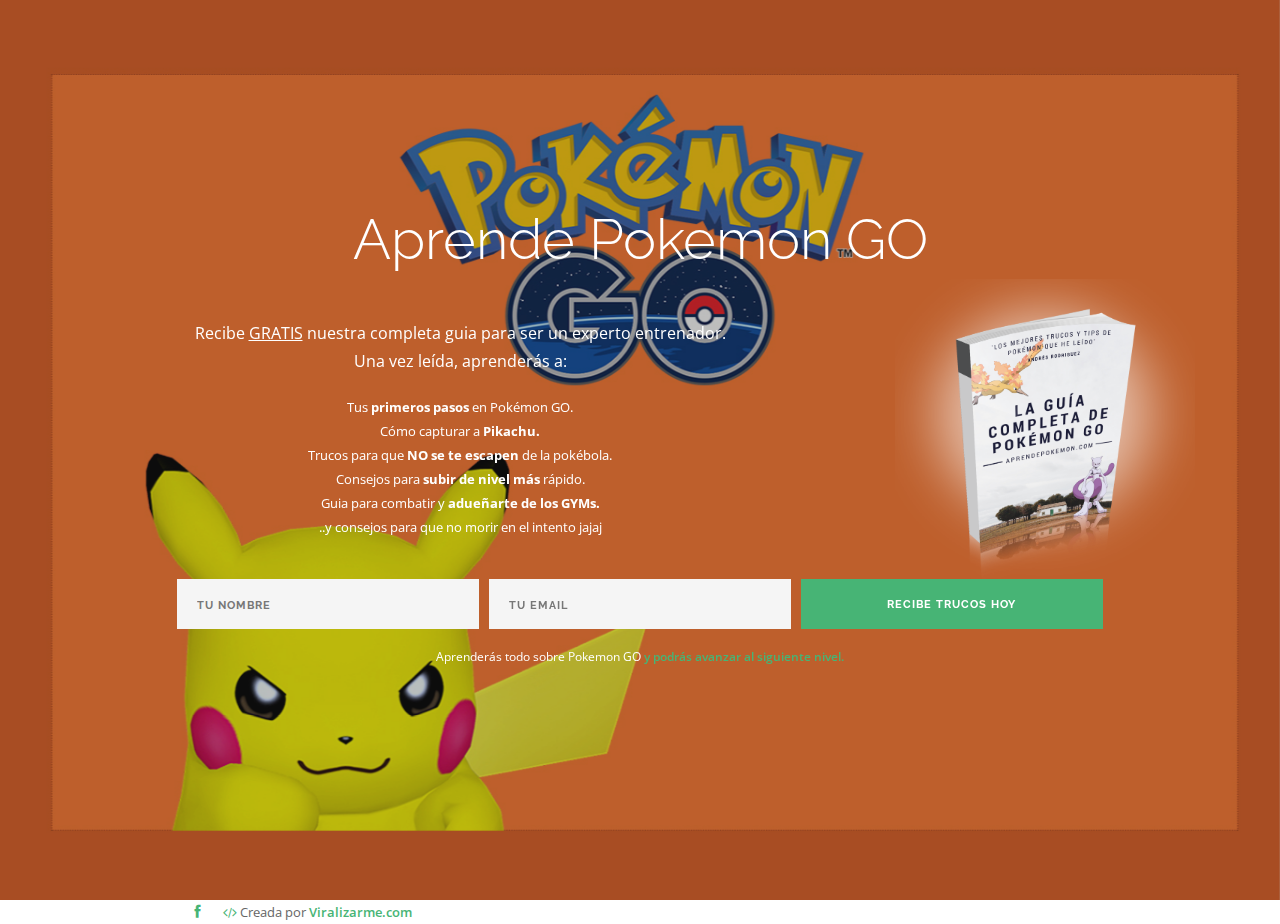
<file: index.html>
<!doctype html>
<html lang="en">
    <head>
        <meta charset="utf-8">
        <title>Aprende Pokemon GO</title>
        <meta name="viewport" content="width=device-width, initial-scale=1.0">
        <meta name="description" content="Recibe los mejores trucos y tips para convertirte en el líder de tu ciudad.">
        <link href="css/font-awesome.min.css" rel="stylesheet" type="text/css" media="all">
        <link href="css/themify-icons.css" rel="stylesheet" type="text/css" media="all" />
        <link href="css/bootstrap.css" rel="stylesheet" type="text/css" media="all" />
        <link href="css/theme.css" rel="stylesheet" type="text/css" media="all" />
        <link href="css/custom.css" rel="stylesheet" type="text/css" media="all" />
        <link href='http://fonts.googleapis.com/css?family=Lato:300,400%7CRaleway:100,400,300,500,600,700%7COpen+Sans:400,500,600' rel='stylesheet' type='text/css'>
           <!-- Autopilot -->
            <script type="text/javascript">(function(o){var b="https://api.autopilothq.com/anywhere/",t="c2649b7f678e4479b4dedc250ef39aeeb43782a997cf4905829a7671e10ebd16",a=window.AutopilotAnywhere={_runQueue:[],run:function(){this._runQueue.push(arguments);}},c=encodeURIComponent,s="SCRIPT",d=document,l=d.getElementsByTagName(s)[0],p="t="+c(d.title||"")+"&u="+c(d.location.href||"")+"&r="+c(d.referrer||""),j="text/javascript",z,y;if(!window.Autopilot) window.Autopilot=a;if(o.app) p="devmode=true&"+p;z=function(src,asy){var e=d.createElement(s);e.src=src;e.type=j;e.async=asy;l.parentNode.insertBefore(e,l);};if(!o.noaa){z(b+"aa/"+t+'?'+p,false)};y=function(){z(b+t+'?'+p,true);};if(window.attachEvent){window.attachEvent("onload",y);}else{window.addEventListener("load",y,false);}})({});</script>
        
           <!-- Google AAnalytic -->  
        <script>
  (function(i,s,o,g,r,a,m){i['GoogleAnalyticsObject']=r;i[r]=i[r]||function(){
  (i[r].q=i[r].q||[]).push(arguments)},i[r].l=1*new Date();a=s.createElement(o),
  m=s.getElementsByTagName(o)[0];a.async=1;a.src=g;m.parentNode.insertBefore(a,m)
  })(window,document,'script','https://www.google-analytics.com/analytics.js','ga');

  ga('create', 'UA-81895819-1', 'auto');
  ga('send', 'pageview');

</script>
        
        <!-- Optimizely --> 
        <script src="https://cdn.optimizely.com/js/6820110239.js"></script>

    </head>
    <body>
				
		
		<div class="main-container">
            
         
					
			
					
			<!-- Que onda este codigo con tantos espacios -->
					
			
					
			
					
			
					
			
					
			
					
			<section class="cover fullscreen overlay parallax">
		        <div class="background-image-holder">
		            <img alt="image" class="background-image" src="img/home13.jpg">
		        </div>
		        <div class="container v-align-transform">
		            <div class="row">
		                <div class="col-md-10 col-md-offset-1 col-sm-12 text-center">
                            <h1 class="mb8">Aprende Pokemon GO</h1>
                            <div class="container">
                                <div class="row">
                                    <div class="col-md-6 pt40">
                                        <p class="lead mb20">Recibe <u>GRATIS</u> nuestra completa guia para ser un experto entrenador. Una vez leída, aprenderás a:</p>
                                        <ul>
                                        <li>Tus <b>primeros pasos</b> en Pokémon GO.</li>
                                        <li>Cómo capturar a <b>Pikachu.</b></li>
                                        <li>Trucos para que <b>NO se te escapen</b> de la pokébola.</li>
                                        <li>Consejos para <b>subir de nivel más</b> rápido.</li>
                                        <li>Guia para combatir y <b>adueñarte de los GYMs.</b></li>
                                        <li>..y consejos para que no morir en el intento jajaj</li>
                                        </ul>
                                    </div>
		                          <div class="col-md-6"><img src="img/Free-Pokemon-Guide.png" alt="Guia Pokemon" height="300px" width="300px"></div>
                                </div>
                            </div>


		                    <form class="form-newsletter thirds">
		                        <input type="text" name="name" class="validate-required signup-name-field" placeholder="Tu Nombre">
		                        <input type="text" name="email" class="validate-required validate-email signup-email-field" placeholder="Tu Email">
		                        <button type="submit">Recibe trucos hoy</button>
		                        <p class="sub text-center">
		                            Aprenderás todo sobre Pokemon GO 
		                            <a href="#">y podrás avanzar al siguiente nivel.</a>
                                </p>
		                    </form>
		                </div>
		            </div>
		            
		        </div>
		        
		    </section>
						</div>
						<div class="col-sm-4 text-right text-center-xs">
							<ul class="list-inline social-list">
								<li><a href="https://www.facebook.com/aprendepokemon/"><i class="ti-facebook"></i></a></li>
								<li><a href="#"><i class="fa fa-code"></i></a>   Creada por <a href="#">Viralizarme.com</a></li>
							</ul>
        </div>
	<script src="js/jquery.min.js"></script>
        <script src="js/bootstrap.min.js"></script>
        <script src="js/parallax.js"></script>
        <script src="js/scripts.js"></script>
    <!-- Go to www.addthis.com/dashboard to customize your tools -->
<script type="text/javascript" src="//s7.addthis.com/js/300/addthis_widget.js#pubid=ra-56316fe5cf8d1e20"></script>
</body>
    
</html>
</file>
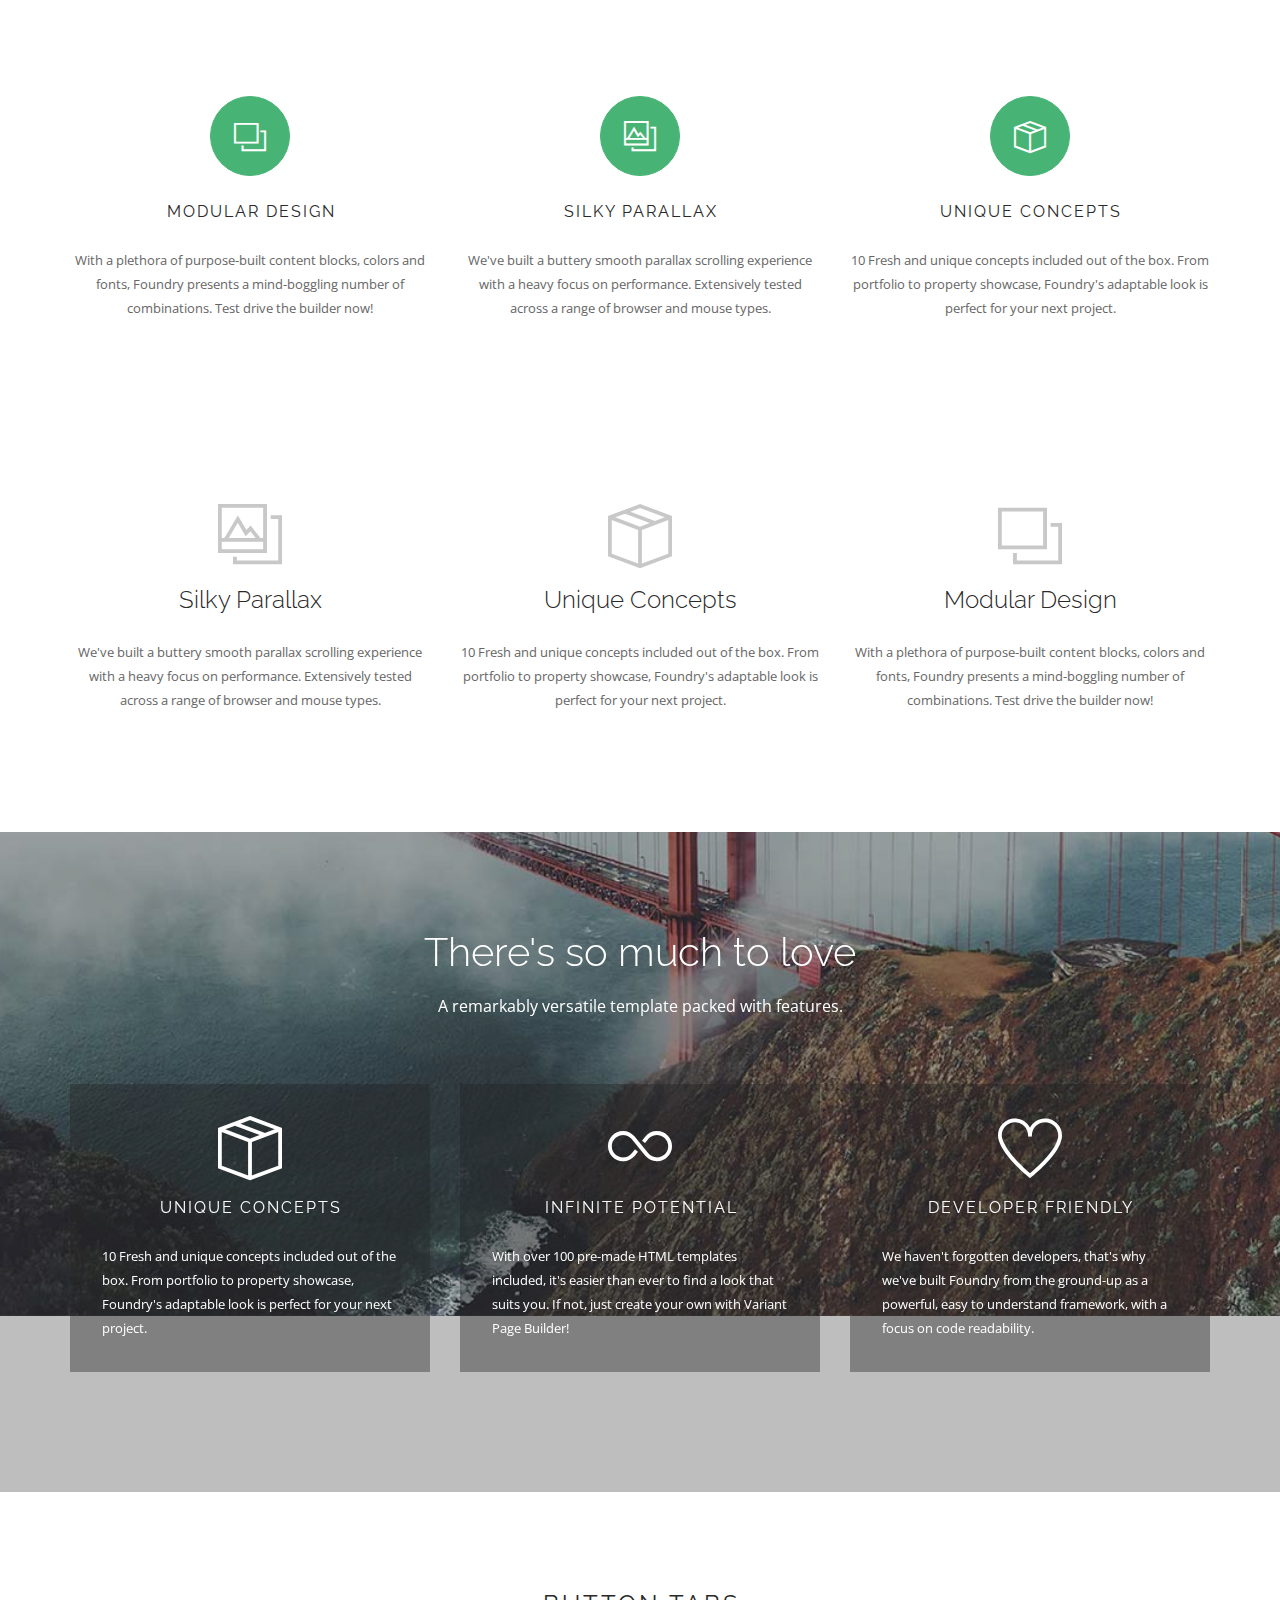
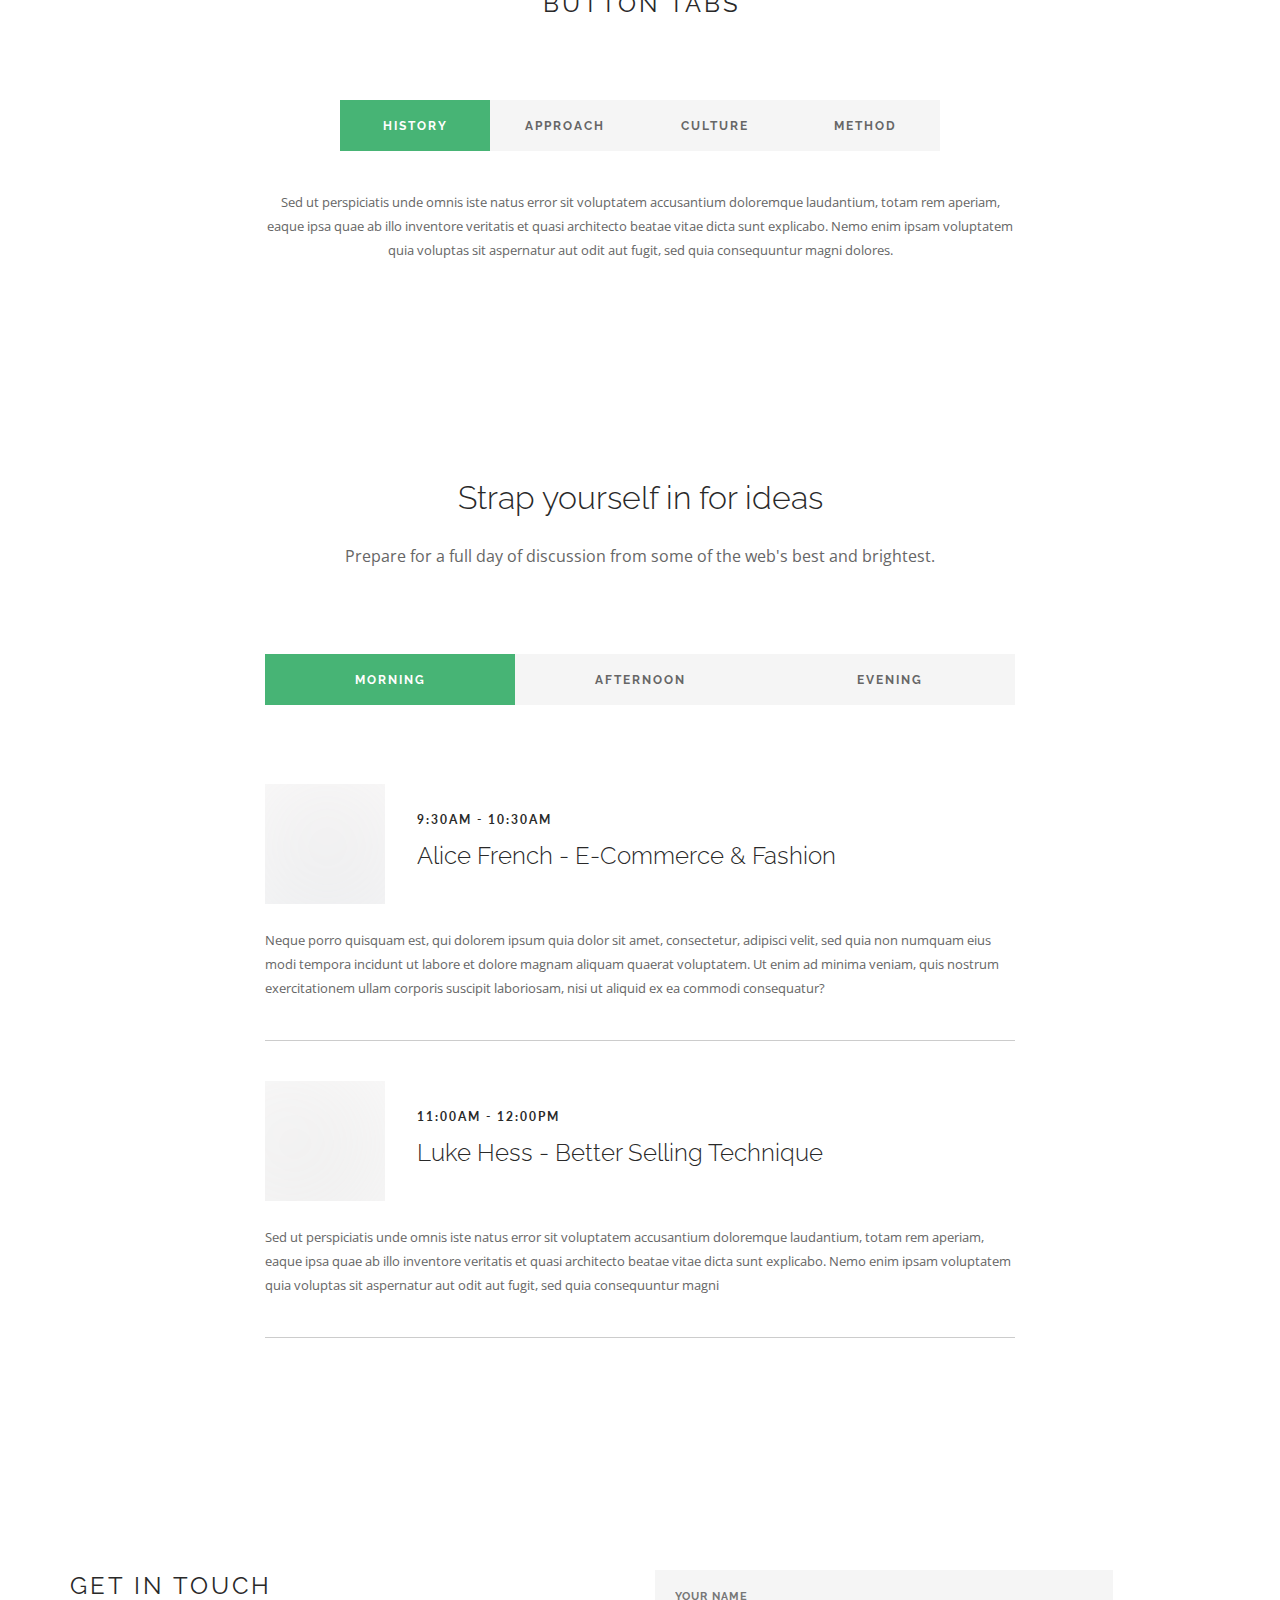
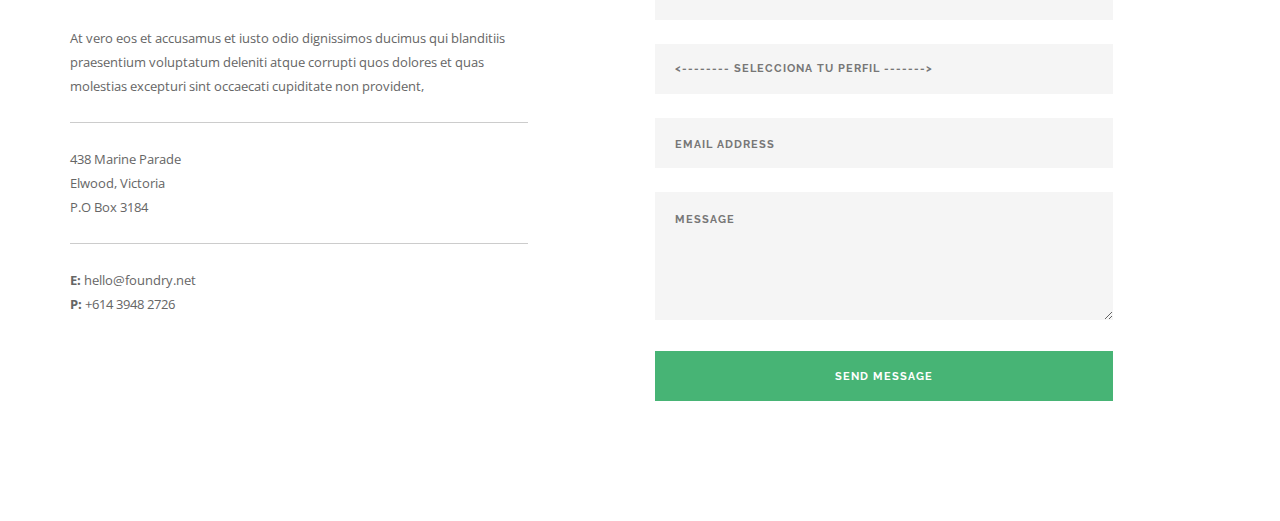
<file: page.html>
<!doctype html>
<html lang="en">
    <head>
        <meta charset="utf-8">
        <title>Variant HTML Builder by Medium Rare</title>
        <meta name="viewport" content="width=device-width, initial-scale=1.0">
        <link href="css/font-awesome.min.css" rel="stylesheet" type="text/css" media="all">
        <link href="css/themify-icons.css" rel="stylesheet" type="text/css" media="all" />
        <link href="css/bootstrap.css" rel="stylesheet" type="text/css" media="all" />
        <link href="css/theme.css" rel="stylesheet" type="text/css" media="all" />
        <link href="css/custom.css" rel="stylesheet" type="text/css" media="all" />
        <link href='http://fonts.googleapis.com/css?family=Lato:300,400%7CRaleway:100,400,300,500,600,700%7COpen+Sans:400,500,600' rel='stylesheet' type='text/css'>
    </head>
    <body>
				
		<div class="nav-container">
		</div>
		
		<div class="main-container">
		<section class="pb64 pb-xs-40">
		        <div class="container">
		            <div class="row">
		                <div class="col-sm-4">
		                    <div class="feature feature-2 filled text-center">
		                        <div class="text-center">
		                            <i class="ti-layers icon-sm"></i>
		                            <h5 class="uppercase">Modular Design</h5>
		                        </div>
		                        <p>
		                            With a plethora of purpose-built content blocks, colors and fonts, Foundry presents a mind-boggling number of combinations. Test drive the builder now!
		                        </p>
		                    </div>
		                    
		                </div>
		                <div class="col-sm-4">
		                    <div class="feature feature-2 filled text-center">
		                        <div class="text-center">
		                            <i class="ti-gallery icon-sm"></i>
		                            <h5 class="uppercase">Silky Parallax</h5>
		                        </div>
		                        <p>
		                            We've built a buttery smooth parallax scrolling experience with a heavy focus on performance. Extensively tested across a range of browser and mouse types.
		                        </p>
		                    </div>
		                    
		                </div>
		                <div class="col-sm-4">
		                    <div class="feature feature-2 filled text-center">
		                        <div class="text-center">
		                            <i class="ti-package icon-sm"></i>
		                            <h5 class="uppercase">Unique Concepts</h5>
		                        </div>
		                        <p>
		                            10 Fresh and unique concepts included out of the box. From portfolio to property showcase, Foundry's adaptable look is perfect for your next project.
		                        </p>
		                    </div>
		                    
		                </div>
		            </div>
		            
		        </div>
		        
		    </section><section>
		        <div class="container">
		            <div class="row">
		                <div class="col-sm-4 text-center">
		                    <div class="feature">
		                        <i class="ti-gallery icon fade-3-4 inline-block mb16"></i>
		                        <h4>Silky Parallax</h4>
		                        <p>
		                            We've built a buttery smooth parallax scrolling experience with a heavy focus on performance. Extensively tested across a range of browser and mouse types.
		                        </p>
		                    </div>
		                </div>
		                <div class="col-sm-4 text-center">
		                    <div class="feature">
		                        <i class="ti-package icon fade-3-4 inline-block mb16"></i>
		                        <h4>Unique Concepts</h4>
		                        <p>
		                            10 Fresh and unique concepts included out of the box. From portfolio to property showcase, Foundry's adaptable look is perfect for your next project.
		                        </p>
		                    </div>
		                </div>
		                <div class="col-sm-4 text-center">
		                    <div class="feature">
		                        <i class="ti-layers icon fade-3-4 inline-block mb16"></i>
		                        <h4>Modular Design</h4>
		                        <p>
		                            With a plethora of purpose-built content blocks, colors and fonts, Foundry presents a mind-boggling number of combinations. Test drive the builder now!
		                        </p>
		                    </div>
		                </div>
		            </div>
		            
		        </div>
		        
		    </section><section class="image-bg overlay parallax">
		        <div class="background-image-holder">
		            <img alt="Background" class="background-image" src="img/cover1.jpg">
		        </div>
		        <div class="container">
		            <div class="row">
		                <div class="col-sm-12 text-center">
		                    <h2 class="mb16">There's so much to love</h2>
		                    <p class="lead mb64">
		                        A remarkably versatile template packed with features.
		                    </p>
		                </div>
		            </div>
		            
		            <div class="row">
		                <div class="col-sm-4">
		                    <div class="feature feature-1 boxed">
		                        <div class="text-center">
		                            <i class="ti-package icon"></i>
		                            <h5 class="uppercase">Unique Concepts</h5>
		                        </div>
		                        <p>
		                            10 Fresh and unique concepts included out of the box. From portfolio to property showcase, Foundry's adaptable look is perfect for your next project.
		                        </p>
		                    </div>
		                    
		                </div>
		                <div class="col-sm-4">
		                    <div class="feature feature-1 boxed">
		                        <div class="text-center">
		                            <i class="ti-infinite icon"></i>
		                            <h5 class="uppercase">Infinite Potential</h5>
		                        </div>
		                        <p>
		                            With over 100 pre-made HTML templates included, it's easier than ever to find a look that suits you. If not, just create your own with Variant Page Builder!
		                        </p>
		                    </div>
		                    
		                </div>
		                <div class="col-sm-4">
		                    <div class="feature feature-1 boxed">
		                        <div class="text-center">
		                            <i class="ti-heart icon"></i>
		                            <h5 class="uppercase">Developer Friendly</h5>
		                        </div>
		                        <p>
		                            We haven't forgotten developers, that's why we've built Foundry from the ground-up as a powerful, easy to understand framework, with a focus on code readability.
		                        </p>
		                    </div>
		                    
		                </div>
		            </div>
		            
		        </div>
		        
		    </section><section>
		        <div class="container">
		            <div class="row">
		                <div class="col-md-8 col-md-offset-2 col-sm-12 text-center">
		                    <h4 class="uppercase mb80">Button Tabs</h4>
		                    <div class="tabbed-content button-tabs">
		                        <ul class="tabs">
		                            <li class="active">
		                                <div class="tab-title">
		                                    <span>History</span>
		                                </div>
		                                <div class="tab-content">
		                                    <p>
		                                        Sed ut perspiciatis unde omnis iste natus error sit voluptatem accusantium doloremque laudantium, totam rem aperiam, eaque ipsa quae ab illo inventore veritatis et quasi architecto beatae vitae dicta sunt explicabo. Nemo enim ipsam voluptatem quia voluptas sit aspernatur aut odit aut fugit, sed quia consequuntur magni dolores.
		                                    </p>
		                                </div>
		                            </li>
		                            <li>
		                                <div class="tab-title">
		                                    <span>Approach</span>
		                                </div>
		                                <div class="tab-content">
		                                    <p>
		                                        Neque porro quisquam est, qui dolorem ipsum quia dolor sit amet, consectetur, adipisci velit, sed quia non numquam eius modi tempora incidunt ut labore et dolore magnam aliquam quaerat voluptatem. Ut enim ad minima veniam, quis nostrum exercitationem ullam corporis suscipit laboriosam, nisi ut aliquid ex ea commodi consequatur?
		                                    </p>
		                                </div>
		                            </li>
		                            <li>
		                                <div class="tab-title">
		                                    <span>Culture</span>
		                                </div>
		                                <div class="tab-content">
		                                    <p>
		                                        At vero eos et accusamus et iusto odio dignissimos ducimus qui blanditiis praesentium voluptatum deleniti atque corrupti quos dolores et quas molestias excepturi sint occaecati cupiditate non provident, similique sunt in culpa qui officia deserunt mollitia animi, id est laborum et dolorum fuga. Et harum quidem rerum facilis est.
		                                    </p>
		                                </div>
		                            </li>
		                            <li>
		                                <div class="tab-title">
		                                    <span>Method</span>
		                                </div>
		                                <div class="tab-content">
		                                    <p>
		                                        Nam libero tempore, cum soluta nobis est eligendi optio cumque nihil impedit quo minus id quod maxime placeat facere possimus, omnis voluptas assumenda est, omnis dolor repellendus. Temporibus autem quibusdam et aut officiis debitis aut rerum necessitatibus saepe eveniet ut et voluptates repudiandae sint et molestiae non recusandae.
		                                    </p>
		                                </div>
		                            </li>
		                        </ul>
		                    </div>
		                    
		                </div>
		            </div>
		            
		        </div>
		        
		    </section><section>
		    <div class="container">
		        <div class="row mb64 mb-xs-24">
		            <div class="col-sm-12 text-center">
		                <h3>Strap yourself in for ideas</h3>
		                <p class="lead">
		                    Prepare for a full day of discussion from some of the web's best and brightest.
		                </p>
		            </div>
		        </div>
		        
		        <div class="row">
		            <div class="col-md-8 col-md-offset-2">
		                <div class="tabbed-content button-tabs">
		                    <ul class="tabs thirds mb64 mb-xs-24">
		                        <li class="active">
		                            <div class="tab-title">
		                                <span>Morning</span>
		                            </div>
		                            <div class="tab-content text-left">
		                                <div>
		                                    <div class="overflow-hidden">
		                                        <img alt="Pic" class="mb24 pull-left" src="img/avatar1.png">
		                                        <div class="pull-left p32 p0-xs pt24">
		                                            <h6 class="uppercase mb8 number">9:30am - 10:30am</h6>
		                                            <h4>Alice French - E-Commerce &amp; Fashion</h4>
		                                        </div>
		                                    </div>
		                                    <p>
		                                        Neque porro quisquam est, qui dolorem ipsum quia dolor sit amet, consectetur, adipisci velit, sed quia non numquam eius modi tempora incidunt ut labore et dolore magnam aliquam quaerat voluptatem. Ut enim ad minima veniam, quis nostrum exercitationem ullam corporis suscipit laboriosam, nisi ut aliquid ex ea commodi consequatur?
		                                    </p>
		                                    <hr class="mt40 mb40 mt-xs-0 mb-xs-24">
		                                </div>
		                                <div>
		                                    <div class="overflow-hidden">
		                                        <img alt="Pic" class="mb24 pull-left" src="img/avatar2.png">
		                                        <div class="pull-left p32 p0-xs pt24">
		                                            <h6 class="uppercase mb8 number">11:00am - 12:00pm</h6>
		                                            <h4>Luke Hess - Better Selling Technique</h4>
		                                        </div>
		                                    </div>
		                                    <p>
		                                        Sed ut perspiciatis unde omnis iste natus error sit voluptatem accusantium doloremque laudantium, totam rem aperiam, eaque ipsa quae ab illo inventore veritatis et quasi architecto beatae vitae dicta sunt explicabo. Nemo enim ipsam voluptatem quia voluptas sit aspernatur aut odit aut fugit, sed quia consequuntur magni
		                                    </p>
		                                    <hr class="mt40 mb40 mt-xs-0 mb-xs-24">
		                                </div>
		                            </div>
		                        </li>
		                        <li>
		                            <div class="tab-title">
		                                <span>Afternoon</span>
		                            </div>
		                            <div class="tab-content text-left">
		                                <div>
		                                    <div class="overflow-hidden">
		                                        <img alt="Pic" class="mb24 pull-left" src="img/avatar3.png">
		                                        <div class="pull-left p32 p0-xs pt24">
		                                            <h6 class="uppercase mb8 number">1:30pm - 02:30pm</h6>
		                                            <h4>Porter Ricks - Abstract Angulr</h4>
		                                        </div>
		                                    </div>
		                                    <p>
		                                        At vero eos et accusamus et iusto odio dignissimos ducimus qui blanditiis praesentium voluptatum deleniti atque corrupti quos dolores et quas molestias excepturi sint occaecati cupiditate non provident, similique sunt in culpa qui officia deserunt mollitia animi, id est laborum et dolorum fuga. Et harum quidem rerum facilis est et expedita distinctio. Nam libero tempore, cum soluta nobis est eligendi optio cumque nihil impedit quo minus id quod maxime placeat facere possimus, omnis voluptas assumenda.
		                                    </p>
		                                    <hr class="mt40 mb40 mt-xs-0 mb-xs-24">
		                                </div>
		                                <div>
		                                    <div class="overflow-hidden">
		                                        <img alt="Pic" class="mb24 pull-left" src="img/avatar4.png">
		                                        <div class="pull-left p32 p0-xs pt24">
		                                            <h6 class="uppercase mb8 number">3:00pm - 4:00pm</h6>
		                                            <h4>Jesse Tare - Producing Spacious Beats</h4>
		                                        </div>
		                                    </div>
		                                    <p>
		                                        Neque porro quisquam est, qui dolorem ipsum quia dolor sit amet, consectetur, adipisci velit, sed quia non numquam eius modi tempora incidunt ut labore et dolore magnam aliquam quaerat voluptatem. Ut enim ad minima veniam, quis nostrum exercitationem ullam corporis suscipit laboriosam, nisi ut aliquid ex ea commodi consequatur?
		                                    </p>
		                                    <hr class="mt40 mb40 mt-xs-0 mb-xs-24">
		                                </div>
		                            </div>
		                        </li>
		                        <li>
		                            <div class="tab-title">
		                                <span>Evening</span>
		                            </div>
		                            <div class="tab-content text-left">
		                                <div>
		                                    <div class="overflow-hidden">
		                                        <img alt="Pic" class="mb24 pull-left" src="img/avatar5.png">
		                                        <div class="pull-left p32 p0-xs pt24">
		                                            <h6 class="uppercase mb8 number">5:30pm - 06:30pm</h6>
		                                            <h4>Kane Thompson - Blasting Pesky Bugs</h4>
		                                        </div>
		                                    </div>
		                                    <p>
		                                        Sed ut perspiciatis unde omnis iste natus error sit voluptatem accusantium doloremque laudantium, totam rem aperiam, eaque ipsa quae ab illo inventore veritatis et quasi architecto beatae vitae dicta sunt explicabo. Nemo enim ipsam voluptatem quia voluptas sit aspernatur aut odit aut fugit, sed quia consequuntur magni
		                                    </p>
		                                    <hr class="mt40 mb40 mt-xs-0 mb-xs-24">
		                                </div>
		                                <div>
		                                    <div class="overflow-hidden">
		                                        <img alt="Pic" class="mb24 pull-left" src="img/avatar6.png">
		                                        <div class="pull-left p32 p0-xs pt24">
		                                            <h6 class="uppercase mb8 number">7:00pm - 08:00pm</h6>
		                                            <h4>Grace Adler - Tolerating Canned Laughter</h4>
		                                        </div>
		                                    </div>
		                                    <p>
		                                        At vero eos et accusamus et iusto odio dignissimos ducimus qui blanditiis praesentium voluptatum deleniti atque corrupti quos dolores et quas molestias excepturi sint occaecati cupiditate non provident, similique sunt in culpa qui officia deserunt mollitia animi, id est laborum et dolorum fuga. Et harum quidem rerum facilis est et expedita distinctio. Nam libero tempore, cum soluta nobis est eligendi optio cumque nihil impedit quo minus id quod maxime placeat facere possimus, omnis voluptas assumenda.
		                                    </p>
		                                    <hr class="mt40 mb40 mt-xs-0 mb-xs-24">
		                                </div>
		                            </div>
		                        </li>
		                    </ul>
		                </div>
		                
		            </div>
		        </div>
		        
		    </div>
		    
		</section><section>
		        <div class="container">
		            <div class="row">
		                <div class="col-sm-6 col-md-5">
		                    <h4 class="uppercase">Get In Touch</h4>
		                    <p>
		                        At vero eos et accusamus et iusto odio dignissimos ducimus qui blanditiis praesentium voluptatum deleniti atque corrupti quos dolores et quas molestias excepturi sint occaecati cupiditate non provident,
		                    </p>
		                    <hr>
		                    <p>
		                        438 Marine Parade
		                        <br> Elwood, Victoria
		                        <br> P.O Box 3184
		                    </p>
		                    <hr>
		                    <p>
		                        <strong>E:</strong> hello@foundry.net
		                        <br>
		                        <strong>P:</strong> +614 3948 2726
		                        <br>
		                    </p>
		                </div>
		                <div class="col-sm-6 col-md-5 col-md-offset-1">
		                    <form class="form-email" data-success="Thanks for your submission, we will be in touch shortly." data-error="Please fill all fields correctly.">
		                        <input type="text" class="validate-required" name="name" placeholder="Your Name">
                                <select name="Perfil">
                                     <option value="volvo"><-------- Selecciona tu Perfil <i class="fa fa-star"></i>-------></option>
    <option value="saab">Marketero</option>
    <option value="fiat">Fiat</option>
    <option value="audi">Audi</option>
                                </select>
		                        <input type="text" class="validate-required validate-email" name="email" placeholder="Email Address">
		                        <textarea class="validate-required" name="message" rows="4" placeholder="Message"></textarea>
		                        <button type="submit">Send Message</button>
		                    </form>
		                </div>
		            </div>
		            
		        </div>
		        
		    </section></div>
		
				
	<script src="js/jquery.min.js"></script>
        <script src="js/bootstrap.min.js"></script>
        <script src="js/parallax.js"></script>
        <script src="js/scripts.js"></script>
    </body>
</html>
</file>
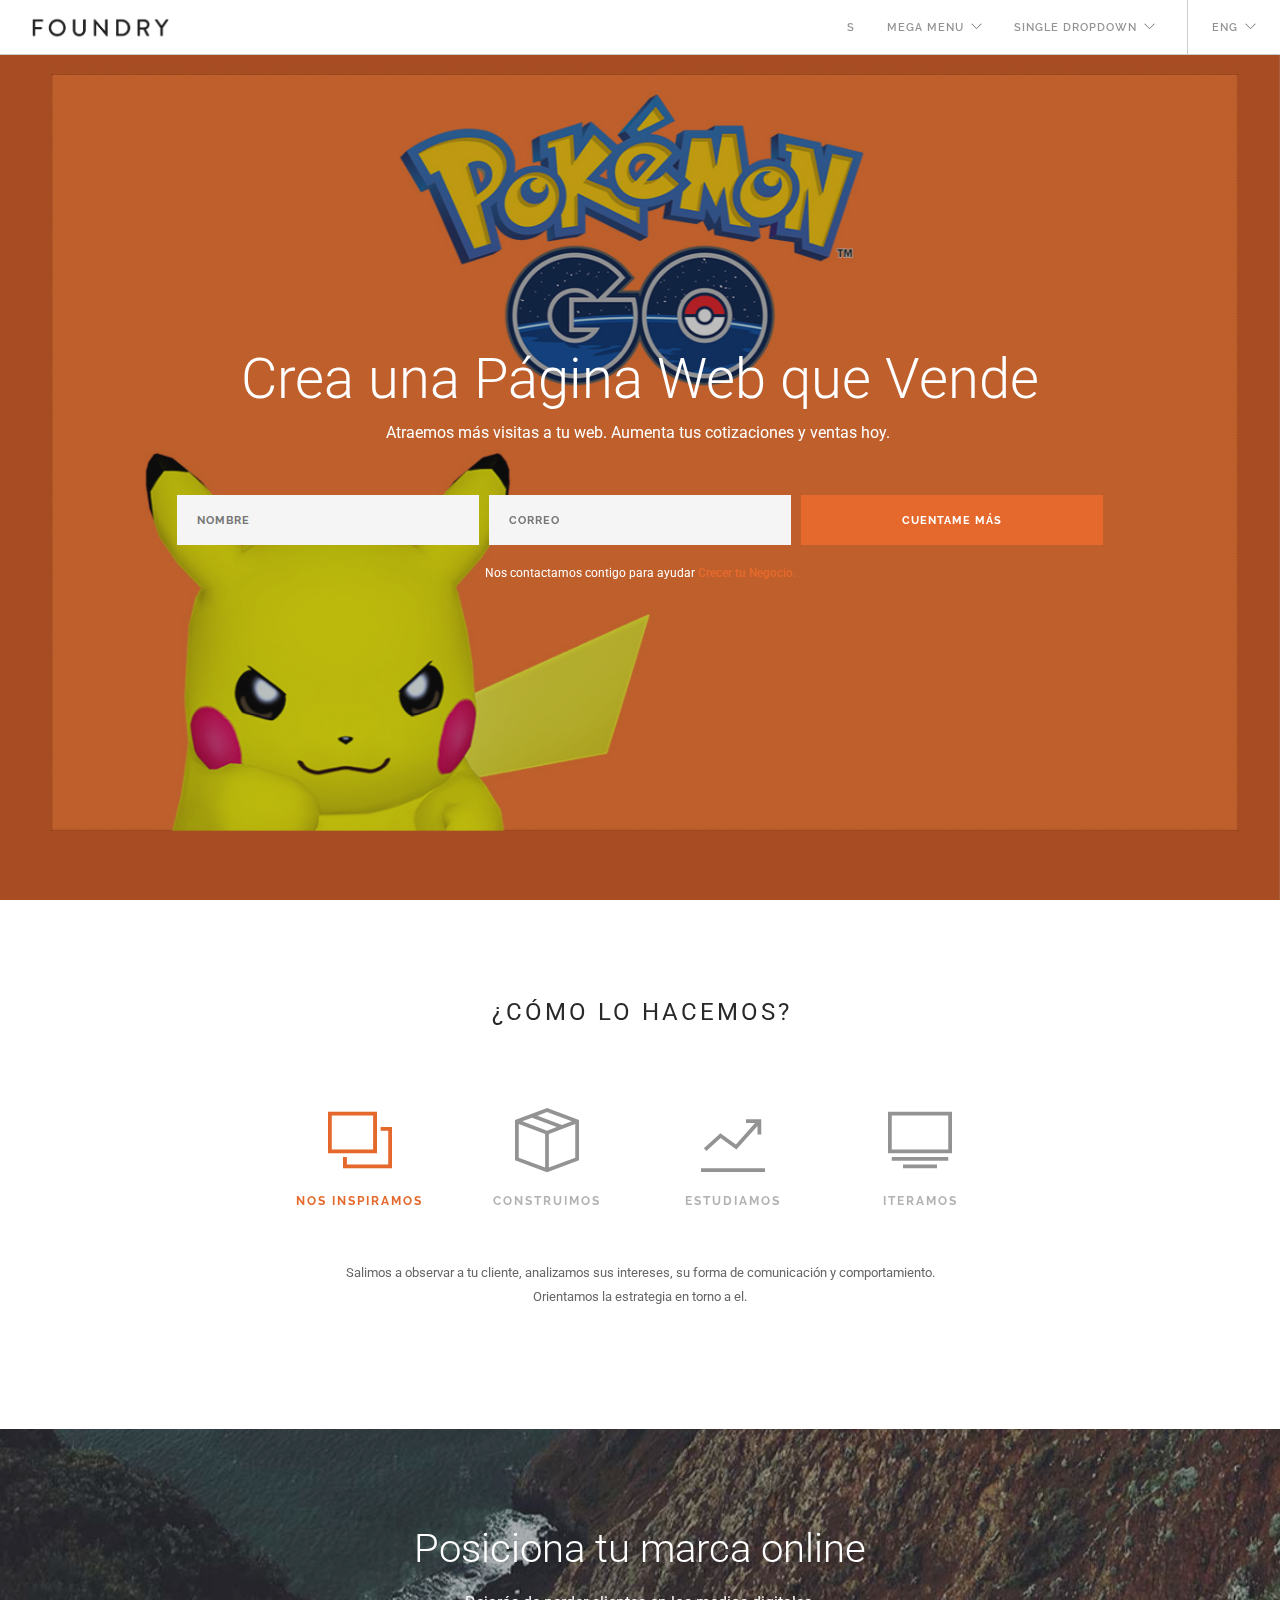
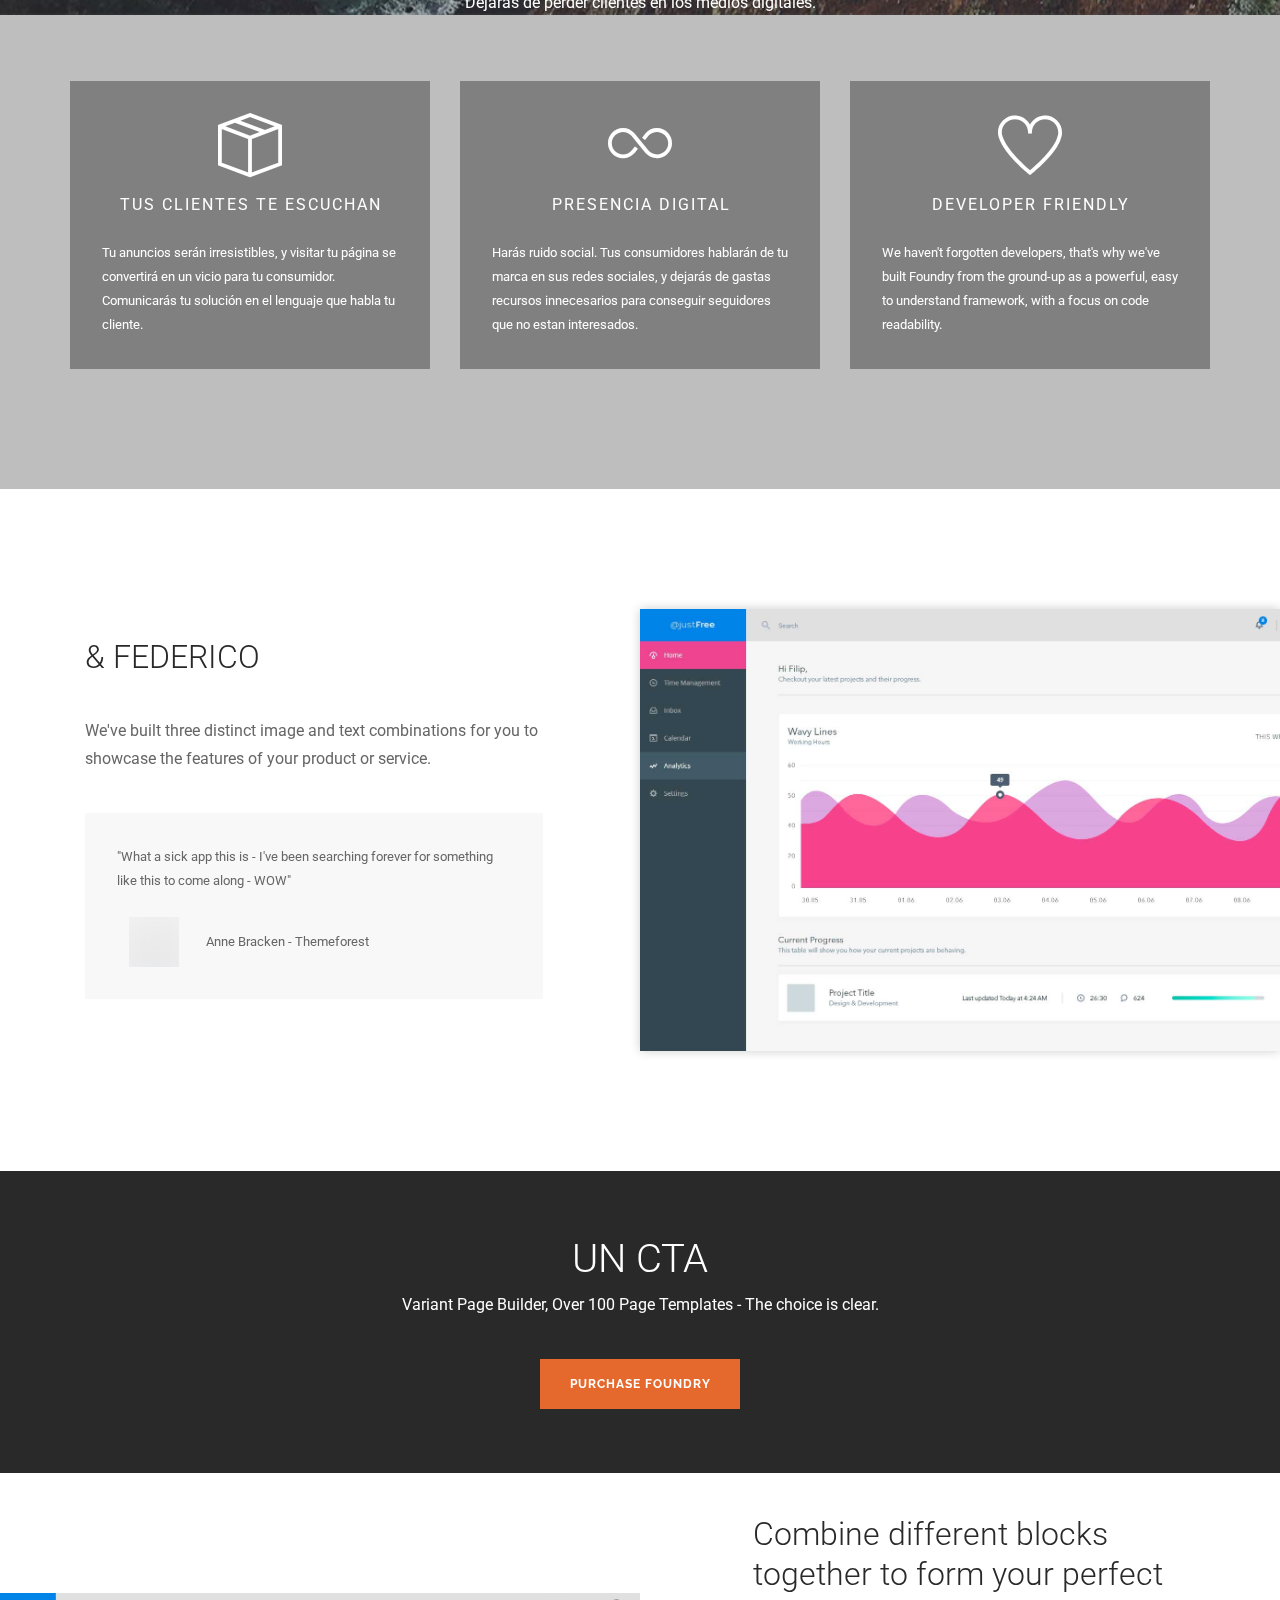
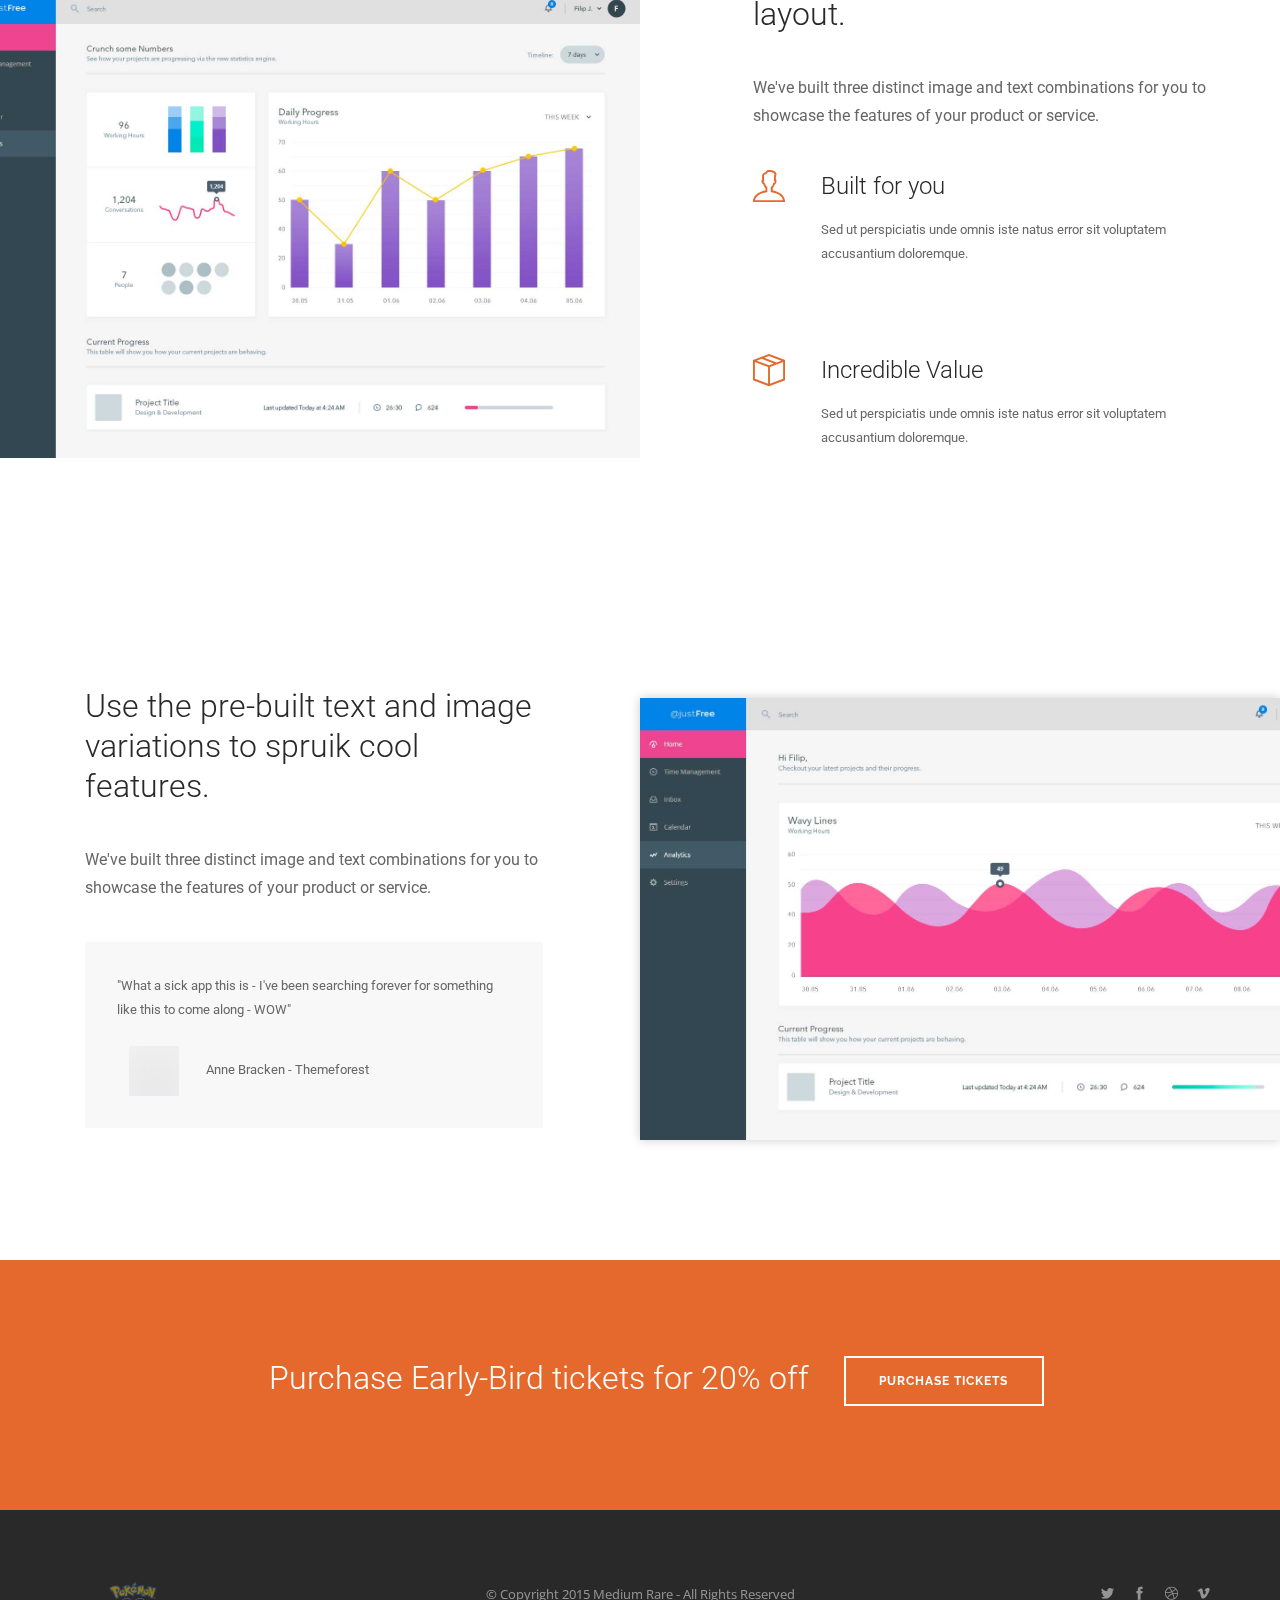
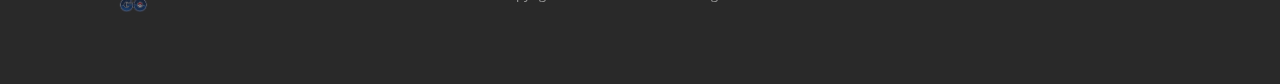
<file: sales-page.html>
<!doctype html>
<html lang="en">
    <head>
        <meta charset="utf-8">
        <title>Edit title tag</title>
        <meta name="viewport" content="width=device-width, initial-scale=1.0">
        <link href="css/font-awesome.min.css" rel="stylesheet" type="text/css" media="all">
        <link href="css/themify-icons.css" rel="stylesheet" type="text/css" media="all" />
        <link href="css/bootstrap.css" rel="stylesheet" type="text/css" media="all" />
        <link href="css/theme-orange.css" rel="stylesheet" type="text/css" media="all" />
        <link href="css/custom.css" rel="stylesheet" type="text/css" media="all" />
        <link href='http://fonts.googleapis.com/css?family=Lato:300,400%7CRaleway:100,400,300,500,600,700%7COpen+Sans:400,500,600' rel='stylesheet' type='text/css'>
        <link href="http://fonts.googleapis.com/css?family=Roboto:100,300,400,600,700" rel="stylesheet" type="text/css">
        <link href="css/font-roboto.css" rel="stylesheet" type="text/css">
    </head>

    <body>
				
		<div class="nav-container">
		    
		    
		
		    
		    <nav>
		        <div class="nav-bar">
		            <div class="module left">
		                <a href="index.html">
		                    <img class="logo logo-light" alt="Foundry" src="img/logo-light.png">
		                    <img class="logo logo-dark" alt="Foundry" src="img/logo-dark.png">
		                </a>
		            </div>
		            <div class="module widget-handle mobile-toggle right visible-sm visible-xs">
		                <i class="ti-menu"></i>
		            </div>
		            <div class="module-group right">
		                <div class="module left">
		                    <ul class="menu">
		                        <li>
		                            <a href="#">S</a>
		                        </li>
		                        <li class="has-dropdown">
		                            <a href="#">
		                                Mega Menu
		                            </a>
		                            <ul class="mega-menu">
		                                <li>
		                                    <ul>
		                                        <li>
		                                            <span class="title">Column 1</span>
		                                        </li>
		                                        <li>
		                                            <a href="#">Single</a>
		                                        </li>
		                                    </ul>
		                                </li>
		                                <li>
		                                    <ul>
		                                        <li>
		                                            <span class="title">Column 2</span>
		                                        </li>
		                                        <li>
		                                            <a href="#">Single</a>
		                                        </li>
		                                    </ul>
		                                </li>
		                            </ul>
		                        </li>
		                        <li class="has-dropdown">
		                            <a href="#">
		                                Single Dropdown
		                            </a>
		                            <ul>
		                                <li class="has-dropdown">
		                                    <a href="#">
		                                        Second Level
		                                    </a>
		                                    <ul>
		                                        <li>
		                                            <a href="#">
		                                                Single
		                                            </a>
		                                        </li>
		                                    </ul>
		                                </li>
		                            </ul>
		                        </li>
		                    </ul>
		                </div>
		                
		                <div class="module widget-handle language left">
		                    <ul class="menu">
		                        <li class="has-dropdown">
		                            <a href="#">ENG</a>
		                            <ul>
		                                <li>
		                                    <a href="#">French</a>
		                                </li>
		                                <li>
		                                    <a href="#">Deutsch</a>
		                                </li>
		                            </ul>
		                        </li>
		                    </ul>
		                </div>
		            </div>
		            
		        </div>
		    </nav>
		</div>
		
		<div class="main-container">		
			<section class="cover fullscreen overlay parallax">
		        <div class="background-image-holder">
		            <img alt="image" class="background-image" src="img/home13.jpg">
		        </div>
		        <div class="container v-align-transform">
		            <div class="row">
		                <div class="col-md-10 col-md-offset-1 col-sm-12 text-center">
		                    <h1 class="mb8">Crea una Página Web que Vende</h1>
		                    <p class="lead mb48">Atraemos más visitas a tu web. Aumenta tus cotizaciones y ventas hoy.&nbsp;</p>
		                    <form class="form-newsletter thirds" data-success="Thanks for your submission, we will be in touch shortly." data-error="Please fill all fields correctly.">
		                        <input type="text" name="name" class="validate-required signup-name-field" placeholder="Nombre">
		                        <input type="text" name="email" class="validate-required validate-email signup-email-field" placeholder="Correo">
		                        <button type="submit">cuentame más</button>
		                        <p class="sub text-center">Nos contactamos contigo para ayudar
		                            <a href="#">Crecer tu Negocio.</a>
		                        </p>
		                        <iframe srcdoc="<!-- Begin MailChimp Signup Form --><link href=&quot;https://cdn-images.mailchimp.com/embedcode/classic-081711.css&quot; rel=&quot;stylesheet&quot; type=&quot;text/css&quot;><style type=&quot;text/css&quot;>    #mc_embed_signup{background:#fff; clear:left; font:14px Helvetica,Arial,sans-serif; }    /* Add your own MailChimp form style overrides in your site stylesheet or in this style block.       We recommend moving this block and the preceding CSS link to the HEAD of your HTML file. */</style><div id=&quot;mc_embed_signup&quot;><form action=&quot;//mrare.us8.list-manage.com/subscribe/post?u=77142ece814d3cff52058a51f&amp;id=94d040322a&quot; method=&quot;post&quot; id=&quot;mc-embedded-subscribe-form&quot; name=&quot;mc-embedded-subscribe-form&quot; class=&quot;validate&quot; target=&quot;_blank&quot; novalidate>    <div id=&quot;mc_embed_signup_scroll&quot;>    <h2>Subscribe to our mailing list</h2><div class=&quot;indicates-required&quot;><span class=&quot;asterisk&quot;>*</span> indicates required</div><div class=&quot;mc-field-group&quot;>    <label for=&quot;mce-EMAIL&quot;>Email Address  <span class=&quot;asterisk&quot;>*</span></label>    <input type=&quot;email&quot; value=&quot;&quot; name=&quot;EMAIL&quot; class=&quot;required email&quot; id=&quot;mce-EMAIL&quot;></div><div class=&quot;mc-field-group&quot;>    <label for=&quot;mce-FNAME&quot;>First Name </label>    <input type=&quot;text&quot; value=&quot;&quot; name=&quot;FNAME&quot; class=&quot;&quot; id=&quot;mce-FNAME&quot;></div><div class=&quot;mc-field-group&quot;>    <label for=&quot;mce-LNAME&quot;>Last Name </label>    <input type=&quot;text&quot; value=&quot;&quot; name=&quot;LNAME&quot; class=&quot;&quot; id=&quot;mce-LNAME&quot;></div>    <div id=&quot;mce-responses&quot; class=&quot;clear&quot;>        <div class=&quot;response&quot; id=&quot;mce-error-response&quot; style=&quot;display:none&quot;></div>        <div class=&quot;response&quot; id=&quot;mce-success-response&quot; style=&quot;display:none&quot;></div>    </div>    <!-- real people should not fill this in and expect good things - do not remove this or risk form bot signups-->    <div style=&quot;position: absolute; left: -5000px;&quot;><input type=&quot;text&quot; name=&quot;b_77142ece814d3cff52058a51f_94d040322a&quot; tabindex=&quot;-1&quot; value=&quot;&quot;></div>    <div class=&quot;clear&quot;><input type=&quot;submit&quot; value=&quot;Subscribe&quot; name=&quot;subscribe&quot; id=&quot;mc-embedded-subscribe&quot; class=&quot;button&quot;></div>    </div></form></div><script type='text/javascript' src='https://s3.amazonaws.com/downloads.mailchimp.com/js/mc-validate.js'></script><script type='text/javascript'>(function($) {window.fnames = new Array(); window.ftypes = new Array();fnames[0]='EMAIL';ftypes[0]='email';fnames[1]='FNAME';ftypes[1]='text';fnames[2]='LNAME';ftypes[2]='text';}(jQuery));var $mcj = jQuery.noConflict(true);</script><!--End mc_embed_signup-->" class="mail-list-form">
		                        </iframe>
		                    </form>
		                </div>
		            </div>
		            
		        </div>
		        
		    </section><section>
		        <div class="container">
		            <div class="row">
		                <div class="col-md-8 col-md-offset-2 col-sm-12 text-center">
		                    <h4 class="uppercase mb80">¿CÓMO LO HACEMOS?</h4>
		                    <div class="tabbed-content icon-tabs">
		                        <ul class="tabs">
		                            <li class="active">
		                                <div class="tab-title">
		                                    <i class="ti-layers icon"></i>
		                                    <span>nos inspiramos</span>
		                                </div>
		                                <div class="tab-content">
		                                    <p>
		                                        Salimos a observar a tu cliente, analizamos sus intereses, su forma de comunicación y comportamiento. <br>Orientamos la estrategia en torno a el.
		                                    </p>
		                                </div>
		                            </li>
		                            <li>
		                                <div class="tab-title">
		                                    <i class="ti-package icon"></i>
		                                    <span>construimos</span>
		                                </div>
		                                <div class="tab-content">
		                                    <p>
		                                        Nos ponemos a trabajar desde el día 1. <br> Construimos una base con funcionalidades fundamentales para tu cliente, de manera ágil y gastando los mínimos recursos posibles. Incorporamos la metodología 
                                                <a href="https://es.wikipedia.org/wiki/Lean_startup">Lean Start-ups</a> a la creación de páginas web.
		                                    </p>
		                                </div>
		                            </li>
		                            <li>
		                                <div class="tab-title">
		                                    <i class="ti-stats-up icon"></i>
		                                    <span>estudiamos</span>
		                                </div>
		                                <div class="tab-content">
		                                    <p>
		                                        Con integraciones de aplicaciones y herramientas de análisis, hacemos el trabajo de estudiar el comportamiento del usuario e identificar los puntos débiles de la estrategia de marketing. <br>Recoletamos la máxima cantidad de conocimiento validado sobre tus potenciales clientes.
		                                    </p>
		                                </div>
		                            </li>
		                            <li>
		                                <div class="tab-title">
		                                    <i class="ti-layout-media-center-alt icon"></i>
		                                    <span>iteramos</span>
		                                </div>
		                                <div class="tab-content">
		                                    <p>
		                                        Llevamos los resultados sobre la mesa y optimizamos los puntos críticos para mejorar el nivel de conversión de clientes. Construimos sobre la base de lo que realmente funciona y le sirve a tu cliente.
		                                    </p>
		                                </div>
		                            </li>
		                        </ul>
		                    </div>
		                    
		                </div>
		            </div>
		            
		        </div>
		        
		    </section><section class="image-bg overlay parallax">
		        <div class="background-image-holder">
		            <img alt="Background" class="background-image" src="img/cover1.jpg">
		        </div>
		        <div class="container">
		            <div class="row">
		                <div class="col-sm-12 text-center">
		                    <h2 class="mb16">Posiciona tu marca online</h2>
		                    <p class="lead mb64">
		                        Dejarás de perder clientes en los medios digitales.
		                    </p>
		                </div>
		            </div>
		            
		            <div class="row">
		                <div class="col-sm-4">
		                    <div class="feature feature-1 boxed">
		                        <div class="text-center">
		                            <i class="ti-package icon"></i>
		                            <h5 class="uppercase">Tus Clientes te Escuchan</h5>
		                        </div>
		                        <p>
		                            Tu anuncios serán irresistibles, y visitar tu página se convertirá en un vicio para tu consumidor. Comunicarás tu solución en el lenguaje que habla tu cliente.
		                        </p>
		                    </div>
		                    
		                </div>
		                <div class="col-sm-4">
		                    <div class="feature feature-1 boxed">
		                        <div class="text-center">
		                            <i class="ti-infinite icon"></i>
		                            <h5 class="uppercase">Presencia Digital</h5>
		                        </div>
		                        <p>
		                            Harás ruido social. Tus consumidores hablarán de tu marca en sus redes sociales, y dejarás de gastas recursos innecesarios para conseguir seguidores que no estan interesados. 
		                        </p>
		                    </div>
		                    
		                </div>
		                <div class="col-sm-4">
		                    <div class="feature feature-1 boxed">
		                        <div class="text-center">
		                            <i class="ti-heart icon"></i>
		                            <h5 class="uppercase">Developer Friendly</h5>
		                        </div>
		                        <p>
		                            We haven't forgotten developers, that's why we've built Foundry from the ground-up as a powerful, easy to understand framework, with a focus on code readability.
		                        </p>
		                    </div>
		                    
		                </div>
		            </div>
		            
		        </div>
		        
		    </section><section class="image-edge pt120 pb120 pt-xs-40 pb-xs-40">
		        <div class="col-md-6 col-sm-4 p0 col-md-push-6 col-sm-push-8">
		            <img alt="Screenshot" class="cast-shadow mb-xs-24" src="img/app3.jpg">
		        </div>
		        <div class="container">
		            <div class="col-md-5 col-md-pull-0 col-sm-7 col-sm-pull-4 v-align-transform">
		                <h3 class="mb40 mb-xs-16">&amp; FEDERICO</h3>
		                <p class="lead mb40">
		                    We've built three distinct image and text combinations for you to showcase the features of your product or service.
		                </p>
		                <div class="feature boxed">
		                    <p>
		                        "What a sick app this is - I've been searching forever for something like this to come along - WOW"
		                    </p>
		                    <div class="spread-children">
		                        <img alt="Pic" class="image-xs" src="img/avatar1.png">
		                        <span>Anne Bracken - Themeforest</span>
		                    </div>
		                </div>
		            </div>
		        </div>
		        
		    </section><section class="bg-dark pt64 pb64">
		        <div class="container">
		            <div class="row">
		                <div class="col-sm-12 text-center">
		                    <h2 class="mb8">UN CTA</h2>
		                    <p class="lead mb40 mb-xs-24">
		                        Variant Page Builder, Over 100 Page Templates - The choice is clear.
		                    </p>
		                    <a class="btn btn-filled btn-lg mb0" href="#purchase-template">Purchase Foundry</a>
		                </div>
		            </div>
		            
		        </div>
		        
		    </section><section class="image-edge pt120 pb120 pt-xs-40 pb-xs-40">
		        <div class="col-md-6 col-sm-4 p0">
		            <img alt="Screenshot" class="mb-xs-24" src="img/app4.jpg">
		        </div>
		        <div class="container">
		            <div class="col-md-5 col-md-offset-1 col-sm-7 col-sm-offset-1 v-align-transform right">
		                <h3 class="mb40 mb-xs-16">Combine different blocks together to form your perfect layout.</h3>
		                <p class="lead mb40">
		                    We've built three distinct image and text combinations for you to showcase the features of your product or service.
		                </p>
		                <div class="feature feature-3">
		                    <div class="left">
		                        <i class="ti-user icon-sm"></i>
		                    </div>
		                    <div class="right">
		                        <h4 class="mb16">Built for you</h4>
		                         <p>
		                            Sed ut perspiciatis unde omnis iste natus error sit voluptatem accusantium doloremque.
		                        </p>
		                    </div>
		                </div>
		                
		                <div class="feature feature-3">
		                    <div class="left">
		                        <i class="ti-package icon-sm"></i>
		                    </div>
		                    <div class="right">
		                        <h4 class="mb16">Incredible Value</h4>
		                         <p>
		                            Sed ut perspiciatis unde omnis iste natus error sit voluptatem accusantium doloremque.
		                        </p>
		                    </div>
		                </div>
		                
		            </div>
		        </div>
		        
		    </section><section class="image-edge pt120 pb120 pt-xs-40 pb-xs-40">
		        <div class="col-md-6 col-sm-4 p0 col-md-push-6 col-sm-push-8">
		            <img alt="Screenshot" class="cast-shadow mb-xs-24" src="img/app3.jpg">
		        </div>
		        <div class="container">
		            <div class="col-md-5 col-md-pull-0 col-sm-7 col-sm-pull-4 v-align-transform">
		                <h3 class="mb40 mb-xs-16">Use the pre-built text and image variations to spruik cool features.</h3>
		                <p class="lead mb40">
		                    We've built three distinct image and text combinations for you to showcase the features of your product or service.
		                </p>
		                <div class="feature boxed">
		                    <p>
		                        "What a sick app this is - I've been searching forever for something like this to come along - WOW"
		                    </p>
		                    <div class="spread-children">
		                        <img alt="Pic" class="image-xs" src="img/avatar1.png">
		                        <span>Anne Bracken - Themeforest</span>
		                    </div>
		                </div>
		            </div>
		        </div>
		        
		    </section><section class="bg-primary">
		        <div class="container">
		            <div class="row">
		                <div class="col-sm-12 text-center">
		                    <h3 class="mb0 inline-block p32 p0-xs">Purchase Early-Bird tickets for 20% off</h3>
		                    <a class="btn btn-lg btn-white mb8 mt-xs-24" href="#">Purchase Tickets</a>
		                </div>
		            </div>
		            
		        </div>
		        
		    </section><footer class="footer-2 bg-dark text-center-xs">
				<div class="container">
					<div class="row">
						<div class="col-sm-4">
							<a href="#"><img class="image-xxs fade-half" alt="Pic" src="img/logo-light.png"></a>
						</div>
					
						<div class="col-sm-4 text-center">
							<span class="fade-half">
								© Copyright 2015 Medium Rare - All Rights Reserved
							</span>
						</div>
					
						<div class="col-sm-4 text-right text-center-xs">
							<ul class="list-inline social-list">
								<li><a href="#"><i class="ti-twitter-alt"></i></a></li>
								<li><a href="#"><i class="ti-facebook"></i></a></li>
								<li><a href="#"><i class="ti-dribbble"></i></a></li>
								<li><a href="#"><i class="ti-vimeo-alt"></i></a></li>
							</ul>
						</div>
					</div>
				</div>
			</footer>
		</div>
		
				
	<script src="js/jquery.min.js"></script>
        <script src="js/bootstrap.min.js"></script>
        <script src="js/parallax.js"></script>
        <script src="js/scripts.js"></script>
    </body>
</html>
</file>
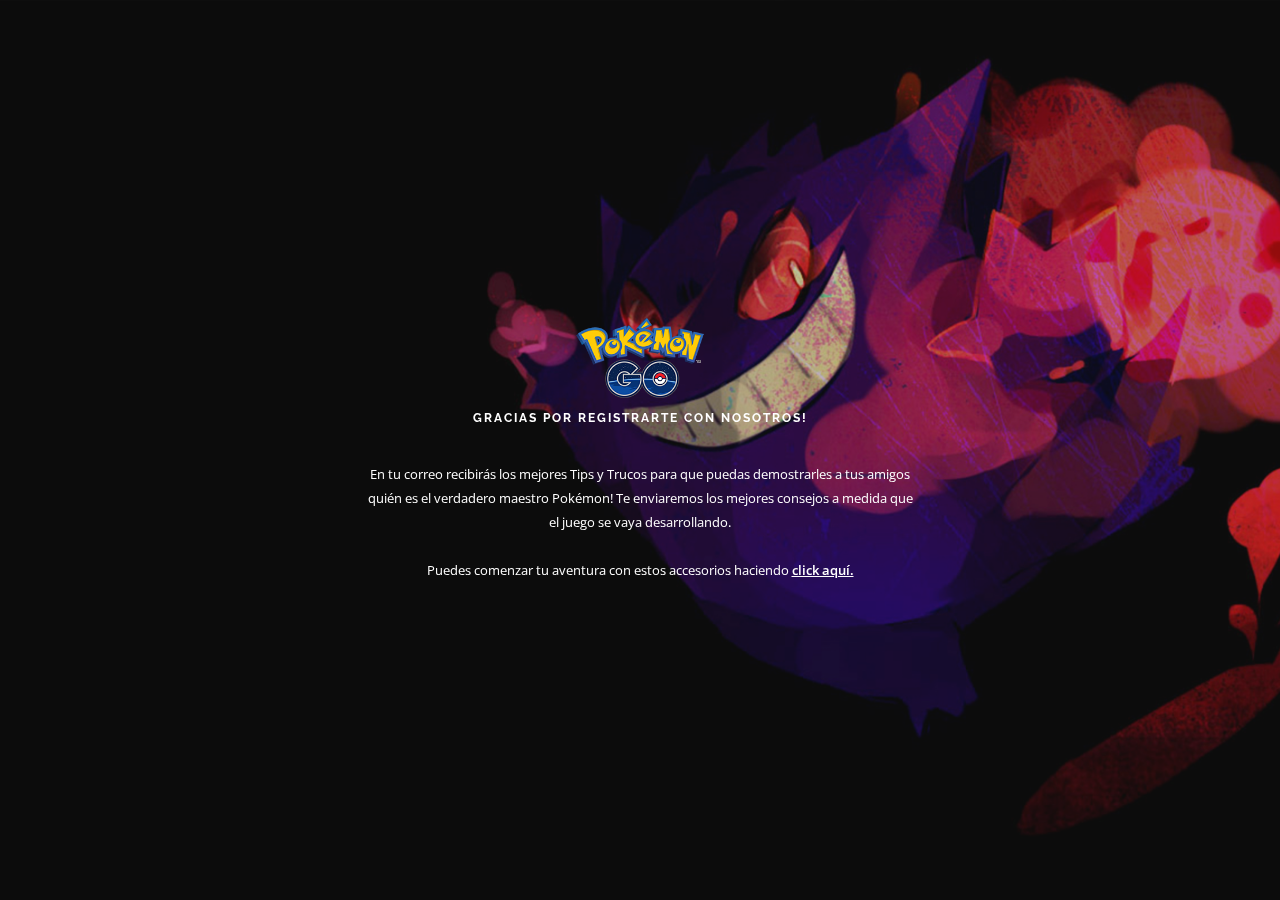
<file: thanks-page.html>
<!doctype html>
<html lang="en">
    <head>
        <meta charset="utf-8">
        <title>Aprende Pokémon GO</title>
        <meta name="viewport" content="width=device-width, initial-scale=1.0">
        <meta name="description" content="Aprende a jugar Pokémon GO con las mejores guias y trucos.">
        <link href="css/themify-icons.css" rel="stylesheet" type="text/css" media="all" />
        <link href="css/bootstrap.css" rel="stylesheet" type="text/css" media="all" />
        <link href="css/flexslider.css" rel="stylesheet" type="text/css" media="all" />
        <link href="css/theme.css" rel="stylesheet" type="text/css" media="all" />
        <link href="css/custom.css" rel="stylesheet" type="text/css" media="all" />
        <link href='http://fonts.googleapis.com/css?family=Lato:300,400%7CRaleway:100,400,300,500,600,700%7COpen+Sans:400,500,600' rel='stylesheet' type='text/css'>
           <!-- Autopilot -->
            <script type="text/javascript">(function(o){var b="https://api.autopilothq.com/anywhere/",t="c2649b7f678e4479b4dedc250ef39aeeb43782a997cf4905829a7671e10ebd16",a=window.AutopilotAnywhere={_runQueue:[],run:function(){this._runQueue.push(arguments);}},c=encodeURIComponent,s="SCRIPT",d=document,l=d.getElementsByTagName(s)[0],p="t="+c(d.title||"")+"&u="+c(d.location.href||"")+"&r="+c(d.referrer||""),j="text/javascript",z,y;if(!window.Autopilot) window.Autopilot=a;if(o.app) p="devmode=true&"+p;z=function(src,asy){var e=d.createElement(s);e.src=src;e.type=j;e.async=asy;l.parentNode.insertBefore(e,l);};if(!o.noaa){z(b+"aa/"+t+'?'+p,false)};y=function(){z(b+t+'?'+p,true);};if(window.attachEvent){window.attachEvent("onload",y);}else{window.addEventListener("load",y,false);}})({});</script>
        
         <!-- Google AAnalytic -->  
        <script>
  (function(i,s,o,g,r,a,m){i['GoogleAnalyticsObject']=r;i[r]=i[r]||function(){
  (i[r].q=i[r].q||[]).push(arguments)},i[r].l=1*new Date();a=s.createElement(o),
  m=s.getElementsByTagName(o)[0];a.async=1;a.src=g;m.parentNode.insertBefore(a,m)
  })(window,document,'script','https://www.google-analytics.com/analytics.js','ga');

  ga('create', 'UA-81895819-1', 'auto');
  ga('send', 'pageview');

</script>
    </head>
    <body>
				
		<div class="nav-container">
		</div>
		
		<div class="main-container">
		<section class="cover fullscreen image-slider slider-arrow-controls controls-inside parallax">
		        <ul class="slides">
		            <li class="overlay image-bg">
		                <div class="background-image-holder">
		                    <img alt="image" class="background-image" src="img/cover7.jpg">
		                </div>
		                <div class="container v-align-transform">
		                    <div class="row">
		                        <div class="col-md-6 col-md-offset-3 col-sm-8 col-sm-offset-2 text-center">
		                            <img alt="Logo" class="image-small mb8" src="img/logo-light.png">
		                            <h6 class="uppercase mb32">gracias por registrarte con nosotros!</h6>
		                            <p class="text-justify mb0" style="text-align: center">
		                                En tu correo recibirás los mejores Tips y Trucos para que puedas demostrarles a tus amigos quién es el verdadero maestro Pokémon!&nbsp;Te enviaremos los mejores consejos a medida que el juego se vaya desarrollando. <br><br>
Puedes comenzar tu aventura con estos accesorios haciendo <b><a href="http://amzn.to/2an7M0o"><u>click aquí.</u></a></b></p>
		                        </div>
		                    </div>
		                    
		                </div>
		                
		            </li>
		        </ul>
		    </section></div>
		
				
	<script src="js/jquery.min.js"></script>
        <script src="js/bootstrap.min.js"></script>
        <script src="js/flexslider.min.js"></script>
        <script src="js/parallax.js"></script>
        <script src="js/scripts.js"></script>

    </body>
</html>
</file>
<file: css/themify-icons.css>
@font-face {
	font-family: 'themify';
	src:url('../fonts/themify.eot?');
	src:url('../fonts/themify.eot?#iefix-fvbane') format('embedded-opentype'),
		url('../fonts/themify.woff') format('woff'),
		url('../fonts/themify.ttf') format('truetype'),
		url('../fonts/themify.svg') format('svg');
	font-weight: normal;
	font-style: normal;
}

[class^="ti-"], [class*=" ti-"] {
	font-family: 'themify';
	speak: none;
	font-style: normal;
	font-weight: normal;
	font-variant: normal;
	text-transform: none;
	line-height: 1;

	/* Better Font Rendering =========== */
	-webkit-font-smoothing: antialiased;
	-moz-osx-font-smoothing: grayscale;
}

.ti-wand:before {
	content: "\e600";
}
.ti-volume:before {
	content: "\e601";
}
.ti-user:before {
	content: "\e602";
}
.ti-unlock:before {
	content: "\e603";
}
.ti-unlink:before {
	content: "\e604";
}
.ti-trash:before {
	content: "\e605";
}
.ti-thought:before {
	content: "\e606";
}
.ti-target:before {
	content: "\e607";
}
.ti-tag:before {
	content: "\e608";
}
.ti-tablet:before {
	content: "\e609";
}
.ti-star:before {
	content: "\e60a";
}
.ti-spray:before {
	content: "\e60b";
}
.ti-signal:before {
	content: "\e60c";
}
.ti-shopping-cart:before {
	content: "\e60d";
}
.ti-shopping-cart-full:before {
	content: "\e60e";
}
.ti-settings:before {
	content: "\e60f";
}
.ti-search:before {
	content: "\e610";
}
.ti-zoom-in:before {
	content: "\e611";
}
.ti-zoom-out:before {
	content: "\e612";
}
.ti-cut:before {
	content: "\e613";
}
.ti-ruler:before {
	content: "\e614";
}
.ti-ruler-pencil:before {
	content: "\e615";
}
.ti-ruler-alt:before {
	content: "\e616";
}
.ti-bookmark:before {
	content: "\e617";
}
.ti-bookmark-alt:before {
	content: "\e618";
}
.ti-reload:before {
	content: "\e619";
}
.ti-plus:before {
	content: "\e61a";
}
.ti-pin:before {
	content: "\e61b";
}
.ti-pencil:before {
	content: "\e61c";
}
.ti-pencil-alt:before {
	content: "\e61d";
}
.ti-paint-roller:before {
	content: "\e61e";
}
.ti-paint-bucket:before {
	content: "\e61f";
}
.ti-na:before {
	content: "\e620";
}
.ti-mobile:before {
	content: "\e621";
}
.ti-minus:before {
	content: "\e622";
}
.ti-medall:before {
	content: "\e623";
}
.ti-medall-alt:before {
	content: "\e624";
}
.ti-marker:before {
	content: "\e625";
}
.ti-marker-alt:before {
	content: "\e626";
}
.ti-arrow-up:before {
	content: "\e627";
}
.ti-arrow-right:before {
	content: "\e628";
}
.ti-arrow-left:before {
	content: "\e629";
}
.ti-arrow-down:before {
	content: "\e62a";
}
.ti-lock:before {
	content: "\e62b";
}
.ti-location-arrow:before {
	content: "\e62c";
}
.ti-link:before {
	content: "\e62d";
}
.ti-layout:before {
	content: "\e62e";
}
.ti-layers:before {
	content: "\e62f";
}
.ti-layers-alt:before {
	content: "\e630";
}
.ti-key:before {
	content: "\e631";
}
.ti-import:before {
	content: "\e632";
}
.ti-image:before {
	content: "\e633";
}
.ti-heart:before {
	content: "\e634";
}
.ti-heart-broken:before {
	content: "\e635";
}
.ti-hand-stop:before {
	content: "\e636";
}
.ti-hand-open:before {
	content: "\e637";
}
.ti-hand-drag:before {
	content: "\e638";
}
.ti-folder:before {
	content: "\e639";
}
.ti-flag:before {
	content: "\e63a";
}
.ti-flag-alt:before {
	content: "\e63b";
}
.ti-flag-alt-2:before {
	content: "\e63c";
}
.ti-eye:before {
	content: "\e63d";
}
.ti-export:before {
	content: "\e63e";
}
.ti-exchange-vertical:before {
	content: "\e63f";
}
.ti-desktop:before {
	content: "\e640";
}
.ti-cup:before {
	content: "\e641";
}
.ti-crown:before {
	content: "\e642";
}
.ti-comments:before {
	content: "\e643";
}
.ti-comment:before {
	content: "\e644";
}
.ti-comment-alt:before {
	content: "\e645";
}
.ti-close:before {
	content: "\e646";
}
.ti-clip:before {
	content: "\e647";
}
.ti-angle-up:before {
	content: "\e648";
}
.ti-angle-right:before {
	content: "\e649";
}
.ti-angle-left:before {
	content: "\e64a";
}
.ti-angle-down:before {
	content: "\e64b";
}
.ti-check:before {
	content: "\e64c";
}
.ti-check-box:before {
	content: "\e64d";
}
.ti-camera:before {
	content: "\e64e";
}
.ti-announcement:before {
	content: "\e64f";
}
.ti-brush:before {
	content: "\e650";
}
.ti-briefcase:before {
	content: "\e651";
}
.ti-bolt:before {
	content: "\e652";
}
.ti-bolt-alt:before {
	content: "\e653";
}
.ti-blackboard:before {
	content: "\e654";
}
.ti-bag:before {
	content: "\e655";
}
.ti-move:before {
	content: "\e656";
}
.ti-arrows-vertical:before {
	content: "\e657";
}
.ti-arrows-horizontal:before {
	content: "\e658";
}
.ti-fullscreen:before {
	content: "\e659";
}
.ti-arrow-top-right:before {
	content: "\e65a";
}
.ti-arrow-top-left:before {
	content: "\e65b";
}
.ti-arrow-circle-up:before {
	content: "\e65c";
}
.ti-arrow-circle-right:before {
	content: "\e65d";
}
.ti-arrow-circle-left:before {
	content: "\e65e";
}
.ti-arrow-circle-down:before {
	content: "\e65f";
}
.ti-angle-double-up:before {
	content: "\e660";
}
.ti-angle-double-right:before {
	content: "\e661";
}
.ti-angle-double-left:before {
	content: "\e662";
}
.ti-angle-double-down:before {
	content: "\e663";
}
.ti-zip:before {
	content: "\e664";
}
.ti-world:before {
	content: "\e665";
}
.ti-wheelchair:before {
	content: "\e666";
}
.ti-view-list:before {
	content: "\e667";
}
.ti-view-list-alt:before {
	content: "\e668";
}
.ti-view-grid:before {
	content: "\e669";
}
.ti-uppercase:before {
	content: "\e66a";
}
.ti-upload:before {
	content: "\e66b";
}
.ti-underline:before {
	content: "\e66c";
}
.ti-truck:before {
	content: "\e66d";
}
.ti-timer:before {
	content: "\e66e";
}
.ti-ticket:before {
	content: "\e66f";
}
.ti-thumb-up:before {
	content: "\e670";
}
.ti-thumb-down:before {
	content: "\e671";
}
.ti-text:before {
	content: "\e672";
}
.ti-stats-up:before {
	content: "\e673";
}
.ti-stats-down:before {
	content: "\e674";
}
.ti-split-v:before {
	content: "\e675";
}
.ti-split-h:before {
	content: "\e676";
}
.ti-smallcap:before {
	content: "\e677";
}
.ti-shine:before {
	content: "\e678";
}
.ti-shift-right:before {
	content: "\e679";
}
.ti-shift-left:before {
	content: "\e67a";
}
.ti-shield:before {
	content: "\e67b";
}
.ti-notepad:before {
	content: "\e67c";
}
.ti-server:before {
	content: "\e67d";
}
.ti-quote-right:before {
	content: "\e67e";
}
.ti-quote-left:before {
	content: "\e67f";
}
.ti-pulse:before {
	content: "\e680";
}
.ti-printer:before {
	content: "\e681";
}
.ti-power-off:before {
	content: "\e682";
}
.ti-plug:before {
	content: "\e683";
}
.ti-pie-chart:before {
	content: "\e684";
}
.ti-paragraph:before {
	content: "\e685";
}
.ti-panel:before {
	content: "\e686";
}
.ti-package:before {
	content: "\e687";
}
.ti-music:before {
	content: "\e688";
}
.ti-music-alt:before {
	content: "\e689";
}
.ti-mouse:before {
	content: "\e68a";
}
.ti-mouse-alt:before {
	content: "\e68b";
}
.ti-money:before {
	content: "\e68c";
}
.ti-microphone:before {
	content: "\e68d";
}
.ti-menu:before {
	content: "\e68e";
}
.ti-menu-alt:before {
	content: "\e68f";
}
.ti-map:before {
	content: "\e690";
}
.ti-map-alt:before {
	content: "\e691";
}
.ti-loop:before {
	content: "\e692";
}
.ti-location-pin:before {
	content: "\e693";
}
.ti-list:before {
	content: "\e694";
}
.ti-light-bulb:before {
	content: "\e695";
}
.ti-Italic:before {
	content: "\e696";
}
.ti-info:before {
	content: "\e697";
}
.ti-infinite:before {
	content: "\e698";
}
.ti-id-badge:before {
	content: "\e699";
}
.ti-hummer:before {
	content: "\e69a";
}
.ti-home:before {
	content: "\e69b";
}
.ti-help:before {
	content: "\e69c";
}
.ti-headphone:before {
	content: "\e69d";
}
.ti-harddrives:before {
	content: "\e69e";
}
.ti-harddrive:before {
	content: "\e69f";
}
.ti-gift:before {
	content: "\e6a0";
}
.ti-game:before {
	content: "\e6a1";
}
.ti-filter:before {
	content: "\e6a2";
}
.ti-files:before {
	content: "\e6a3";
}
.ti-file:before {
	content: "\e6a4";
}
.ti-eraser:before {
	content: "\e6a5";
}
.ti-envelope:before {
	content: "\e6a6";
}
.ti-download:before {
	content: "\e6a7";
}
.ti-direction:before {
	content: "\e6a8";
}
.ti-direction-alt:before {
	content: "\e6a9";
}
.ti-dashboard:before {
	content: "\e6aa";
}
.ti-control-stop:before {
	content: "\e6ab";
}
.ti-control-shuffle:before {
	content: "\e6ac";
}
.ti-control-play:before {
	content: "\e6ad";
}
.ti-control-pause:before {
	content: "\e6ae";
}
.ti-control-forward:before {
	content: "\e6af";
}
.ti-control-backward:before {
	content: "\e6b0";
}
.ti-cloud:before {
	content: "\e6b1";
}
.ti-cloud-up:before {
	content: "\e6b2";
}
.ti-cloud-down:before {
	content: "\e6b3";
}
.ti-clipboard:before {
	content: "\e6b4";
}
.ti-car:before {
	content: "\e6b5";
}
.ti-calendar:before {
	content: "\e6b6";
}
.ti-book:before {
	content: "\e6b7";
}
.ti-bell:before {
	content: "\e6b8";
}
.ti-basketball:before {
	content: "\e6b9";
}
.ti-bar-chart:before {
	content: "\e6ba";
}
.ti-bar-chart-alt:before {
	content: "\e6bb";
}
.ti-back-right:before {
	content: "\e6bc";
}
.ti-back-left:before {
	content: "\e6bd";
}
.ti-arrows-corner:before {
	content: "\e6be";
}
.ti-archive:before {
	content: "\e6bf";
}
.ti-anchor:before {
	content: "\e6c0";
}
.ti-align-right:before {
	content: "\e6c1";
}
.ti-align-left:before {
	content: "\e6c2";
}
.ti-align-justify:before {
	content: "\e6c3";
}
.ti-align-center:before {
	content: "\e6c4";
}
.ti-alert:before {
	content: "\e6c5";
}
.ti-alarm-clock:before {
	content: "\e6c6";
}
.ti-agenda:before {
	content: "\e6c7";
}
.ti-write:before {
	content: "\e6c8";
}
.ti-window:before {
	content: "\e6c9";
}
.ti-widgetized:before {
	content: "\e6ca";
}
.ti-widget:before {
	content: "\e6cb";
}
.ti-widget-alt:before {
	content: "\e6cc";
}
.ti-wallet:before {
	content: "\e6cd";
}
.ti-video-clapper:before {
	content: "\e6ce";
}
.ti-video-camera:before {
	content: "\e6cf";
}
.ti-vector:before {
	content: "\e6d0";
}
.ti-themify-logo:before {
	content: "\e6d1";
}
.ti-themify-favicon:before {
	content: "\e6d2";
}
.ti-themify-favicon-alt:before {
	content: "\e6d3";
}
.ti-support:before {
	content: "\e6d4";
}
.ti-stamp:before {
	content: "\e6d5";
}
.ti-split-v-alt:before {
	content: "\e6d6";
}
.ti-slice:before {
	content: "\e6d7";
}
.ti-shortcode:before {
	content: "\e6d8";
}
.ti-shift-right-alt:before {
	content: "\e6d9";
}
.ti-shift-left-alt:before {
	content: "\e6da";
}
.ti-ruler-alt-2:before {
	content: "\e6db";
}
.ti-receipt:before {
	content: "\e6dc";
}
.ti-pin2:before {
	content: "\e6dd";
}
.ti-pin-alt:before {
	content: "\e6de";
}
.ti-pencil-alt2:before {
	content: "\e6df";
}
.ti-palette:before {
	content: "\e6e0";
}
.ti-more:before {
	content: "\e6e1";
}
.ti-more-alt:before {
	content: "\e6e2";
}
.ti-microphone-alt:before {
	content: "\e6e3";
}
.ti-magnet:before {
	content: "\e6e4";
}
.ti-line-double:before {
	content: "\e6e5";
}
.ti-line-dotted:before {
	content: "\e6e6";
}
.ti-line-dashed:before {
	content: "\e6e7";
}
.ti-layout-width-full:before {
	content: "\e6e8";
}
.ti-layout-width-default:before {
	content: "\e6e9";
}
.ti-layout-width-default-alt:before {
	content: "\e6ea";
}
.ti-layout-tab:before {
	content: "\e6eb";
}
.ti-layout-tab-window:before {
	content: "\e6ec";
}
.ti-layout-tab-v:before {
	content: "\e6ed";
}
.ti-layout-tab-min:before {
	content: "\e6ee";
}
.ti-layout-slider:before {
	content: "\e6ef";
}
.ti-layout-slider-alt:before {
	content: "\e6f0";
}
.ti-layout-sidebar-right:before {
	content: "\e6f1";
}
.ti-layout-sidebar-none:before {
	content: "\e6f2";
}
.ti-layout-sidebar-left:before {
	content: "\e6f3";
}
.ti-layout-placeholder:before {
	content: "\e6f4";
}
.ti-layout-menu:before {
	content: "\e6f5";
}
.ti-layout-menu-v:before {
	content: "\e6f6";
}
.ti-layout-menu-separated:before {
	content: "\e6f7";
}
.ti-layout-menu-full:before {
	content: "\e6f8";
}
.ti-layout-media-right-alt:before {
	content: "\e6f9";
}
.ti-layout-media-right:before {
	content: "\e6fa";
}
.ti-layout-media-overlay:before {
	content: "\e6fb";
}
.ti-layout-media-overlay-alt:before {
	content: "\e6fc";
}
.ti-layout-media-overlay-alt-2:before {
	content: "\e6fd";
}
.ti-layout-media-left-alt:before {
	content: "\e6fe";
}
.ti-layout-media-left:before {
	content: "\e6ff";
}
.ti-layout-media-center-alt:before {
	content: "\e700";
}
.ti-layout-media-center:before {
	content: "\e701";
}
.ti-layout-list-thumb:before {
	content: "\e702";
}
.ti-layout-list-thumb-alt:before {
	content: "\e703";
}
.ti-layout-list-post:before {
	content: "\e704";
}
.ti-layout-list-large-image:before {
	content: "\e705";
}
.ti-layout-line-solid:before {
	content: "\e706";
}
.ti-layout-grid4:before {
	content: "\e707";
}
.ti-layout-grid3:before {
	content: "\e708";
}
.ti-layout-grid2:before {
	content: "\e709";
}
.ti-layout-grid2-thumb:before {
	content: "\e70a";
}
.ti-layout-cta-right:before {
	content: "\e70b";
}
.ti-layout-cta-left:before {
	content: "\e70c";
}
.ti-layout-cta-center:before {
	content: "\e70d";
}
.ti-layout-cta-btn-right:before {
	content: "\e70e";
}
.ti-layout-cta-btn-left:before {
	content: "\e70f";
}
.ti-layout-column4:before {
	content: "\e710";
}
.ti-layout-column3:before {
	content: "\e711";
}
.ti-layout-column2:before {
	content: "\e712";
}
.ti-layout-accordion-separated:before {
	content: "\e713";
}
.ti-layout-accordion-merged:before {
	content: "\e714";
}
.ti-layout-accordion-list:before {
	content: "\e715";
}
.ti-ink-pen:before {
	content: "\e716";
}
.ti-info-alt:before {
	content: "\e717";
}
.ti-help-alt:before {
	content: "\e718";
}
.ti-headphone-alt:before {
	content: "\e719";
}
.ti-hand-point-up:before {
	content: "\e71a";
}
.ti-hand-point-right:before {
	content: "\e71b";
}
.ti-hand-point-left:before {
	content: "\e71c";
}
.ti-hand-point-down:before {
	content: "\e71d";
}
.ti-gallery:before {
	content: "\e71e";
}
.ti-face-smile:before {
	content: "\e71f";
}
.ti-face-sad:before {
	content: "\e720";
}
.ti-credit-card:before {
	content: "\e721";
}
.ti-control-skip-forward:before {
	content: "\e722";
}
.ti-control-skip-backward:before {
	content: "\e723";
}
.ti-control-record:before {
	content: "\e724";
}
.ti-control-eject:before {
	content: "\e725";
}
.ti-comments-smiley:before {
	content: "\e726";
}
.ti-brush-alt:before {
	content: "\e727";
}
.ti-youtube:before {
	content: "\e728";
}
.ti-vimeo:before {
	content: "\e729";
}
.ti-twitter:before {
	content: "\e72a";
}
.ti-time:before {
	content: "\e72b";
}
.ti-tumblr:before {
	content: "\e72c";
}
.ti-skype:before {
	content: "\e72d";
}
.ti-share:before {
	content: "\e72e";
}
.ti-share-alt:before {
	content: "\e72f";
}
.ti-rocket:before {
	content: "\e730";
}
.ti-pinterest:before {
	content: "\e731";
}
.ti-new-window:before {
	content: "\e732";
}
.ti-microsoft:before {
	content: "\e733";
}
.ti-list-ol:before {
	content: "\e734";
}
.ti-linkedin:before {
	content: "\e735";
}
.ti-layout-sidebar-2:before {
	content: "\e736";
}
.ti-layout-grid4-alt:before {
	content: "\e737";
}
.ti-layout-grid3-alt:before {
	content: "\e738";
}
.ti-layout-grid2-alt:before {
	content: "\e739";
}
.ti-layout-column4-alt:before {
	content: "\e73a";
}
.ti-layout-column3-alt:before {
	content: "\e73b";
}
.ti-layout-column2-alt:before {
	content: "\e73c";
}
.ti-instagram:before {
	content: "\e73d";
}
.ti-google:before {
	content: "\e73e";
}
.ti-github:before {
	content: "\e73f";
}
.ti-flickr:before {
	content: "\e740";
}
.ti-facebook:before {
	content: "\e741";
}
.ti-dropbox:before {
	content: "\e742";
}
.ti-dribbble:before {
	content: "\e743";
}
.ti-apple:before {
	content: "\e744";
}
.ti-android:before {
	content: "\e745";
}
.ti-save:before {
	content: "\e746";
}
.ti-save-alt:before {
	content: "\e747";
}
.ti-yahoo:before {
	content: "\e748";
}
.ti-wordpress:before {
	content: "\e749";
}
.ti-vimeo-alt:before {
	content: "\e74a";
}
.ti-twitter-alt:before {
	content: "\e74b";
}
.ti-tumblr-alt:before {
	content: "\e74c";
}
.ti-trello:before {
	content: "\e74d";
}
.ti-stack-overflow:before {
	content: "\e74e";
}
.ti-soundcloud:before {
	content: "\e74f";
}
.ti-sharethis:before {
	content: "\e750";
}
.ti-sharethis-alt:before {
	content: "\e751";
}
.ti-reddit:before {
	content: "\e752";
}
.ti-pinterest-alt:before {
	content: "\e753";
}
.ti-microsoft-alt:before {
	content: "\e754";
}
.ti-linux:before {
	content: "\e755";
}
.ti-jsfiddle:before {
	content: "\e756";
}
.ti-joomla:before {
	content: "\e757";
}
.ti-html5:before {
	content: "\e758";
}
.ti-flickr-alt:before {
	content: "\e759";
}
.ti-email:before {
	content: "\e75a";
}
.ti-drupal:before {
	content: "\e75b";
}
.ti-dropbox-alt:before {
	content: "\e75c";
}
.ti-css3:before {
	content: "\e75d";
}
.ti-rss:before {
	content: "\e75e";
}
.ti-rss-alt:before {
	content: "\e75f";
}
</file>
<file: css/custom.css>
/****** PLACE YOUR CUSTOM STYLES HERE ******/
</file>
<file: css/font-roboto.css>
h1,h2,h3,h4,h5,h6, section p, section span{ font-family: 'Roboto','Raleway',"Helvetica Neue", Helvetica, Arial, sans-serif; }
</file>
